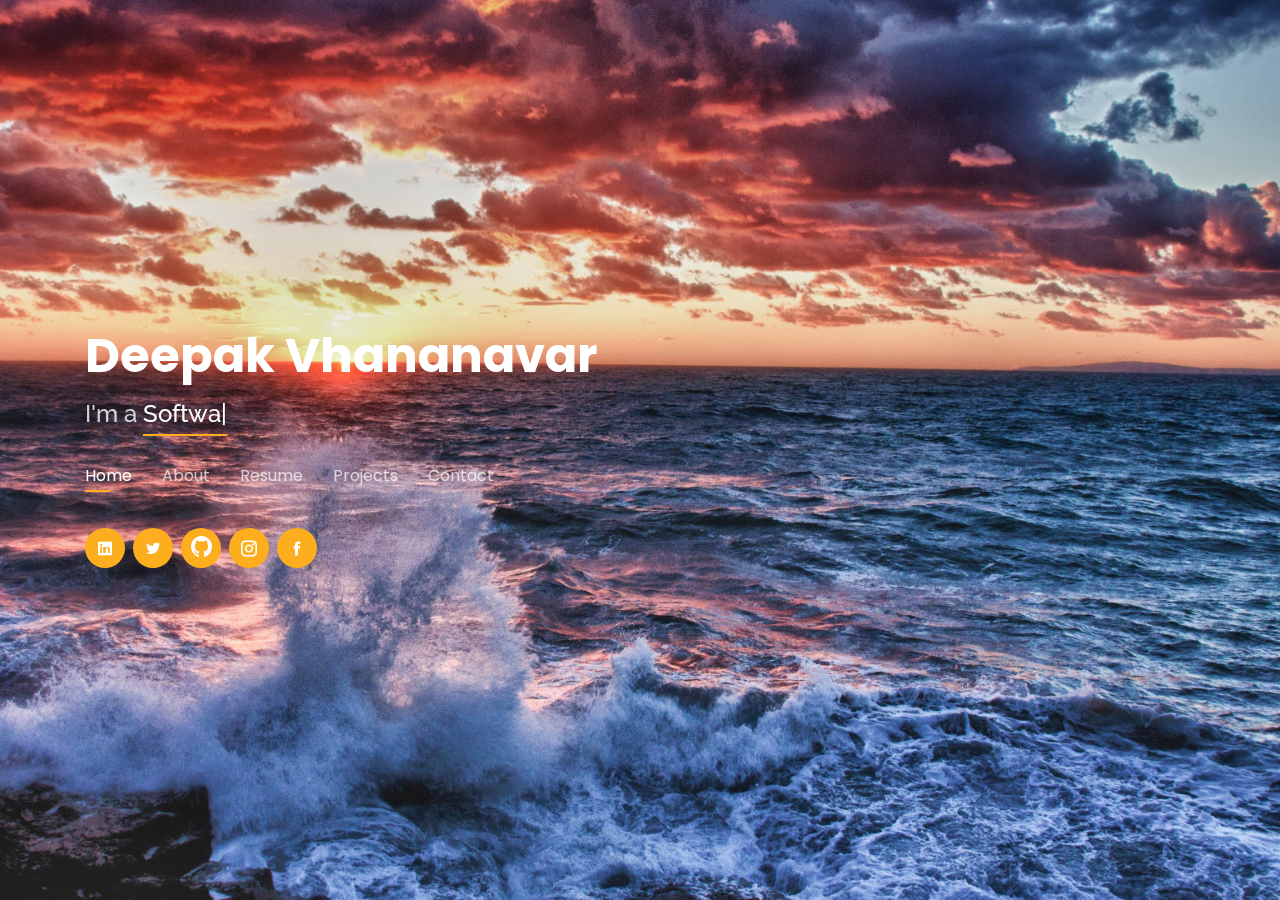
<file: index.html>
<!DOCTYPE html>
<html lang="en">

<head>
  <meta charset="utf-8">
  <meta content="width=device-width, initial-scale=1.0" name="viewport">

  <title>Deepak Vhananavar</title>
  <meta content="" name="description">
  <meta content="" name="keywords">

  <!-- Favicons -->
  <link href="assets/img/favicon.jpg" rel="icon">
  <link href="assets/img/apple-touch-icon.png" rel="apple-touch-icon">

  <!-- Google Fonts -->
  <link href="https://fonts.googleapis.com/css?family=Open+Sans:300,300i,400,400i,600,600i,700,700i|Raleway:300,300i,400,400i,500,500i,600,600i,700,700i|Poppins:300,300i,400,400i,500,500i,600,600i,700,700i" rel="stylesheet">

  <!-- Vendor CSS Files -->
  <link href="assets/vendor/bootstrap/css/bootstrap.min.css" rel="stylesheet">
  <link href="assets/vendor/icofont/icofont.min.css" rel="stylesheet">
  <link href="assets/vendor/remixicon/remixicon.css" rel="stylesheet">
  <link href="assets/vendor/owl.carousel/assets/owl.carousel.min.css" rel="stylesheet">
  <link href="assets/vendor/boxicons/css/boxicons.min.css" rel="stylesheet">
  <link href="assets/vendor/venobox/venobox.css" rel="stylesheet">
  <link rel="stylesheet" href="https://maxcdn.bootstrapcdn.com/font-awesome/4.4.0/css/font-awesome.min.css">
  <link rel="stylesheet" href="https://s.pageclip.co/v1/pageclip.css" media="screen">

  <!-- Template Main CSS File -->
  <link href="assets/css/style.css" rel="stylesheet">

</head>

<body>

  <!-- ======= Header ======= -->
  <header id="header" class="header-tops">
    <div class="container">
 
      <h1><a href="index.html">Deepak Vhananavar</a></h1>
      
      <h2>I'm a <span class="typed" data-typed-items="Software Developer., AI Enthusiast., Wanderlust."></span></h2>

      <nav class="nav-menu d-none d-lg-block">
        <ul>
          <li class="active"><a href="#header">Home</a></li> 
          <li><a href="#about">About</a></li>
          <li><a href="#resume">Resume</a></li>
          <li><a href="#portfolio">Projects</a></li>
          <li><a href="#contact">Contact</a></li>
        </ul>
      </nav>

      <div class="social-links">
        <a href="https://www.linkedin.com/in/deepak-vhananavar-8b9b6a146/" class="linkedin"><i class="icofont-linkedin"></i></a>
        <a href="https://twitter.com/Deepz_16" class="twitter"><i class="icofont-twitter"></i></a>
        <a href="https://github.com/DeepakVhananavar" class="google-plus"><i class="fa fa-github" style="font-size:25px"></i></a>
        <a href="https://www.instagram.com/d_e_e_p_u__16/" class="instagram"><i class="icofont-instagram"></i></a>
        <a href="https://www.facebook.com/deepak.vhananavar/" class="facebook"><i class="icofont-facebook"></i></a>
      </div>

    </div>
  </header><!-- End Header -->

  <!-- ======= About Section ======= -->
  <section id="about" class="about">

    <!-- ======= About Me ======= -->
    <div class="about-me container">

      <div class="section-title">
        <h2>About</h2>
        <p>Learn more about me</p>
      </div>

      <div class="row">
        <div class="col-lg-4" data-aos="fade-right">
          <img src="assets/img/De.jpg" class="img-fluid" alt="">
        </div>
        <div class="col-lg-8 pt-4 pt-lg-0 content" data-aos="fade-left">
          
          <h4>
            Helllooooo <span class="wave">👋</span> !
          </h4>
          <p>
            I am Deepak Vhananavar, a First  Year MCA  student, pursuing my masters from the Institue of Industrial and Computer Management and Research, Pune. 
          </p>
          <p>
            I was born at Bijapur,Karantaka and brought up in the beautiful town also known as Oxford of East i.e Pune. Since childhood my interest was only towards computers and the technology. I was very fascinated to know about the future of IT field and the upcoming technologies. The most thing into this that made me too exited and dedicated to be deep inside this is the AI(Artificial Intelligience). I was so curious to learn all this stuff and wanted to make this as my carrer or passion.
          </p>
          <p>
            To groom in all these,I had completed my Bachelor's of computer science. I started learning C/C++ and later on java programming language in my three year's degree and this has given me a chance to explore domains like AI/python, also have experience in HTML, CSS, javascript, PHP Programming languages. Currently, I’m learning Python, Devop's, Azure and I’m looking to make contributions in Open Source Projects.
          </p>
          <p>
            I aspire to dive deeper into the field of Developing and AI/ML and also grow my interest in the world of Entrepreneurship.
          </p>
        </div>
      </div>
    </div><!-- End About Me -->

    

    <!-- ======= Skills  ======= -->
    <div class="skills container">

      <div class="section-title">
        <h2>Skills</h2>
      </div>

      <div class="row skills-content">

        <div class="col-lg-6">

          <div class="progress">
            <span class="skill">Python <i class="val">30%</i></span>
            <div class="progress-bar-wrap">
              <div class="progress-bar" role="progressbar" aria-valuenow="30" aria-valuemin="0" aria-valuemax="100"></div>
            </div>
          </div>

          <div class="progress">
            <span class="skill">C++ <i class="val">70%</i></span>
            <div class="progress-bar-wrap">
              <div class="progress-bar" role="progressbar" aria-valuenow="70" aria-valuemin="0" aria-valuemax="100"></div>
            </div>
          </div>

          <div class="progress">
            <span class="skill">Java <i class="val">90%</i></span>
            <div class="progress-bar-wrap">
              <div class="progress-bar" role="progressbar" aria-valuenow="90" aria-valuemin="0" aria-valuemax="100"></div>
            </div>
          </div>

        </div>

        <div class="col-lg-6">

          <div class="progress">
            <span class="skill">PHP <i class="val">75%</i></span>
            <div class="progress-bar-wrap">
              <div class="progress-bar" role="progressbar" aria-valuenow="75" aria-valuemin="0" aria-valuemax="100"></div>
            </div>
          </div>

          <div class="progress">
            <span class="skill">HTML <i class="val">80%</i></span>
            <div class="progress-bar-wrap">
              <div class="progress-bar" role="progressbar" aria-valuenow="80" aria-valuemin="0" aria-valuemax="100"></div>
            </div>
          </div>

          <div class="progress">
            <span class="skill">CSS <i class="val">60%</i></span>
            <div class="progress-bar-wrap">
              <div class="progress-bar" role="progressbar" aria-valuenow="60" aria-valuemin="0" aria-valuemax="100"></div>
            </div>
          </div>

        </div>

      </div>

    </div><!-- End Skills -->

    <!-- ======= Interests ======= -->
    <div class="interests container">

      <div class="section-title">
        <h2>Interests</h2>
      </div>

      <div class="row">
        <div class="col-lg-3 col-md-4">
          <div class="icon-box">
            <i class="ri-smartphone-line" style="color: #ffbb2c;"></i>
            <h3>Latest Tech</h3>
          </div>
        </div>
        <div class="col-lg-3 col-md-4 mt-4 mt-md-0">
          <div class="icon-box">
            <i class="ri-camera-3-line" style="color: #5578ff;"></i>
            <h3>Traveller</h3>
          </div>
        </div>
        <div class="col-lg-3 col-md-4 mt-4 mt-md-0">
          <div class="icon-box">
            <i class="ri-slideshow-4-line" style="color: #e80368;"></i>
            <h3>Explorer</h3>
          </div>
        </div>
        <div class="col-lg-3 col-md-4 mt-4 mt-lg-0">
          <div class="icon-box">
            <i class="ri-game-line" style="color: #e361ff;"></i>
            <h3>Biker</h3>
          </div>
        </div>
        <div class="col-lg-3 col-md-4 mt-4">
          <div class="icon-box">
            <i class="ri-ping-pong-line" style="color: #47aeff;"></i>
            <h3>Badminton</h3>
          </div>
        </div>
        <div class="col-lg-3 col-md-4 mt-4">
          <div class="icon-box">
            <i class="ri-football-line" style="color: #ffa76e;"></i>
            <h3>Cricket</h3>
          </div>
        </div>
        <div class="col-lg-3 col-md-4 mt-4">
          <div class="icon-box">
            <i class="ri-code-box-line" style="color: #11dbcf;"></i>
            <h3>Coding</h3>
          </div>
        </div>
        <div class="col-lg-3 col-md-4 mt-4">
          <div class="icon-box">
            <i class="ri-spy-line" style="color: #b20969;"></i>
            <h3>Gadgets</h3>
          </div>
      </div>
      <!-- </div> -->
      

    </div><!-- End Interests -->

    

  </section><!-- End About Section -->

  <!-- ======= Resume Section ======= -->
  <section id="resume" class="resume">
    <div class="container">

      <div class="section-title">
        <h2>Resume</h2>
        <p>Check My Resume</p>
      </div>

      <div class="row">
        <div class="col-lg-6">
          <h3 class="resume-title">Summary</h3>
          <div class="resume-item">
            <h4>Personal Objective</h4>
            <p>I am a tech enthusiast and proficient in Java and C. The field of software development and AI have always grabbed my interest and have a desire to see the world through Computer Vision. In my free time, I try to explore this world on my Bike.</p>
            <p> </p>
          </div>
          <div class="resume-item pb-0">
            <h4>Carrer Objective</h4>
            <p>To work in an environment where I can constantly explore and discover the latest technologies and can challenge myself to grow and learn. To excel in the field of Technology. To fulfill my entrepreneurial dreams of building my own startup and establishing it into a successful mainstream business .</p>
          </div>

          <h3 class="resume-title">Education</h3>
          <div class="resume-item">
            <h4>Institute of Industrial and Computer Management and Research, Pune</h4>
            <h5>2020 - 2022</h5>
            <p><em>Master's of Computer Application</em></p>
          </div>
          <div class="resume-item">
            <h4>Indira College of Commerce and Science, Pune</h4>
            <h5>2017 - 2020</h5>
            <p><em>Bachelor's of Computer Science</em></p>
            
          </div>
          <div class="resume-item">
            <h4>Marathwada Mitra Mandal college,Pune</h4>
            <h5>2016 - 2017</h5>
            <p><em>Higher Secondary Education</em></p>
            
          </div>
          <div class="resume-item">
            <h4>The Good samaritan School,Pune</h4>
            <h5>2015</h5>
            <p><em>Secondary Education</em></p>
           
          </div>

         
          <h4 class="resume-title">Specialized Coursework</h4>
          <div class="resume-item">
            <h4>Courses</h4>
            <h5>2020 - Present</h5>
            
            <ul>
              <li>Logic Building- Marvellous Infosystems </li>
              <li>Basic  Python Developer - Technical Thappa(YouTube)</li>
            </ul>
            
          </div>
        </div>
      </div>

    </div>
  </section><!-- End Resume Section -->

  <!-- ======= Portfolio Section ======= -->
  <section id="portfolio" class="portfolio">
    <div class="container">

      <div class="section-title">
        <h2>Projects</h2>
        <p>My Works</p>
      </div>

      <div class="row">
        <div class="col-lg-12 d-flex justify-content-center">
          
        </div>
      </div>

      <div class="row portfolio-container">

        <div class="col-lg-4 col-md-6 portfolio-item filter-app">
          <div class="portfolio-wrap">
            <img src="assets/img/portfolio/dailycoding2.png" class="img-fluid" alt="">
            <div class="portfolio-info">
              <h4>Daily Coding</h4>
              <div class="portfolio-links">
                <a href="assets/img/portfolio/dailycoding2.png" data-gall="portfolioGallery" class="venobox" title="App 1"><i class="bx bx-plus"></i></a>
                <a href="project_dailycoding.html" data-gall="portfolioDetailsGallery" data-vbtype="iframe" class="venobox" title="Portfolio Details"><i class="bx bx-link"></i></a>
              </div>
            </div>
          </div>
        </div>

        <div class="col-lg-4 col-md-6 portfolio-item filter-app">
          <div class="portfolio-wrap">
            <img src="assets/img/portfolio/TicTacToe21.jpg" class="img-fluid" alt="">
            <div class="portfolio-info">
              <h4>AI Tic Tac Toe</h4>
              <div class="portfolio-links">
                <a href="assets/img/portfolio/TicTacToe1.jpg" data-gall="portfolioGallery" class="venobox" title="App 2"><i class="bx bx-plus"></i></a>
                <a href="project_tictactoe.html" data-gall="portfolioDetailsGallery" data-vbtype="iframe" class="venobox" title="Portfolio Details"><i class="bx bx-link"></i></a>
              </div>
            </div>
          </div>
        </div>

        <div class="col-lg-4 col-md-6 portfolio-item filter-web">
          <div class="portfolio-wrap">
            <img src="assets/img/portfolio/VFS.png" class="img-fluid" alt="">
            <div class="portfolio-info">
              <h4>Virtual File System(Java)</h4>
              <div class="portfolio-links">
                <a href="assets/img/portfolio/VFS.png" data-gall="portfolioGallery" class="venobox" title="Web 2"><i class="bx bx-plus"></i></a>
                <a href="project_VFS.html" data-gall="portfolioDetailsGallery" data-vbtype="iframe" class="venobox" title="Portfolio Details"><i class="bx bx-link"></i></a>
              </div>
            </div>
          </div>
        </div>

        <div class="col-lg-4 col-md-6 portfolio-item filter-card">
          <div class="portfolio-wrap">
            <img src="assets/img/portfolio/PUP.png" class="img-fluid" alt="">
            <div class="portfolio-info">
              <h4>Packers and Unpackers</h4>
              <div class="portfolio-links">
                <a href="assets/img/portfolio/PUP.png" data-gall="portfolioGallery" class="venobox" title="Card 1"><i class="bx bx-plus"></i></a>
                <a href="project_PUP.html" data-gall="portfolioDetailsGallery" data-vbtype="iframe" class="venobox" title="Portfolio Details"><i class="bx bx-link"></i></a>
              </div>
            </div>
          </div>
        </div>

        <div class="col-lg-4 col-md-6 portfolio-item filter-card">
          <div class="portfolio-wrap">
            <img src="assets/img/portfolio/DFR.jpg" class="img-fluid" alt="">
            <div class="portfolio-info">
              <h4>Duplicate/Empty File Remover</h4>
              <div class="portfolio-links">
                <a href="assets/img/portfolio/DFR.jpg" data-gall="portfolioGallery" class="venobox" title="Card 3"><i class="bx bx-plus"></i></a>
                <a href="project_DFR.html" data-gall="portfolioDetailsGallery" data-vbtype="iframe" class="venobox" title="Portfolio Details"><i class="bx bx-link"></i></a>
              </div>
            </div>
          </div>
        </div>

        <div class="col-lg-4 col-md-6 portfolio-item filter-card">
          <div class="portfolio-wrap">
            <img src="assets/img/portfolio/HSMS.jpeg" class="img-fluid" alt="">
            <div class="portfolio-info">
              <h4>Housing Society Management system</h4>
              <div class="portfolio-links">
                <a href="assets/img/portfolio/HSMS.jpeg" data-gall="portfolioGallery" class="venobox" title="Card 2"><i class="bx bx-plus"></i></a>
                <a href="project_HSMS.html" data-gall="portfolioDetailsGallery" data-vbtype="iframe" class="venobox" title="Portfolio Details"><i class="bx bx-link"></i></a>
              </div>
            </div>
          </div>
        </div>


      </div>

    </div>
  </section><!-- End Portfolio Section -->

  <!-- ======= Contact Section ======= -->
  <section id="contact" class="contact">
    <div class="container">

      <div class="section-title">
        <h2>Contact</h2>
        <p>Contact Me</p>
      </div>

      <div class="row mt-2">

        

        <div class="col-md-6 mt-4 mt-md-0 d-flex align-items-stretch">
          <div class="info-box">
            <i class="bx bx-share-alt"></i>
            <h3>Social Profiles</h3>
            <div class="social-links">
              <a href="https://www.linkedin.com/in/deepak-vhananavar-8b9b6a146/" class="linkedin"><i class="icofont-linkedin"></i></a>
              <a href="https://twitter.com/Deepz_16/" class="twitter"><i class="icofont-twitter"></i></a>
              <a href="https://github.com/DeepakVhananavar/" class="google-plus"><i class="fa fa-github" style="font-size:20px"></i></a>
              <a href="https://www.instagram.com/d_e_e_p_u__16/" class="instagram"><i class="icofont-instagram"></i></a>
              <a href="https://www.facebook.com/deepak.vhananavar/" class="facebook"><i class="icofont-facebook"></i></a>
            </div>
          </div>
        </div>

        <div class="col-md-6 d-flex align-items-stretch">
          <div class="info-box">
            <i class="bx bx-envelope"></i>
            <h3>Email Me</h3>
            <p>deepakvhananavar001@gmail.com</p>
          </div>
        </div>
        
      </div>

      <form action="https://send.pageclip.co/gxeFzl9TLRDt149vNOYXOvTDGjUvtHX1/contact-form" method="post" role="form" class="pageclip-form">
        <div class="php-email-form mt-4">
        <div class="form-row">
          <div class="col-md-6 form-group">
            <input type="text" name="name" class="form-control" id="name" placeholder="Your Name" data-rule="minlen:4" data-msg="Please enter at least 4 chars" />
            <div class="validate"></div>
          </div>
          <div class="col-md-6 form-group">
            <input type="email" class="form-control" name="email" id="email" placeholder="Your Email" data-rule="email" data-msg="Please enter a valid email" />
            <div class="validate"></div>
          </div>
        </div>
        <div class="form-group">
          <input type="text" class="form-control" name="subject" id="subject" placeholder="Subject" data-rule="minlen:4" data-msg="Please enter at least 8 chars of subject" />
          <div class="validate"></div>
        </div>
        <div class="form-group">
          <textarea class="form-control" name="message" rows="5" data-rule="required" data-msg="Please write something for us" placeholder="Message"></textarea>
          <div class="validate"></div>
        </div>
        <div class="mb-3">
          <div class="loading">Loading</div>
          <div class="error-message"></div>
          <div class="sent-message">Your message has been sent. Thank you!</div>
        </div>
        <div class="text-center"><button type="submit" class="pageclip-form__submit">Send Message</button></div>
        </div>
      </form>


    </div>
  </section><!-- End Contact Section -->

  <!-- Vendor JS Files -->
  <script src="assets/vendor/jquery/jquery.min.js"></script>
  <script src="assets/vendor/bootstrap/js/bootstrap.bundle.min.js"></script>
  <script src="assets/vendor/jquery.easing/jquery.easing.min.js"></script>
  <script src="assets/vendor/php-email-form/validate.js"></script>
  <script src="assets/vendor/waypoints/jquery.waypoints.min.js"></script>
  <script src="assets/vendor/counterup/counterup.min.js"></script>
  <script src="assets/vendor/owl.carousel/owl.carousel.min.js"></script>
  <script src="assets/vendor/isotope-layout/isotope.pkgd.min.js"></script>
  <script src="assets/vendor/venobox/venobox.min.js"></script>
  <script src="assets/vendor/typed.js/typed.min.js"></script>

  <!-- Template Main JS File -->
  <script src="assets/js/main.js"></script>

</body>
<script src="https://s.pageclip.co/v1/pageclip.js" charset="utf-8"></script>

</html>
</file>
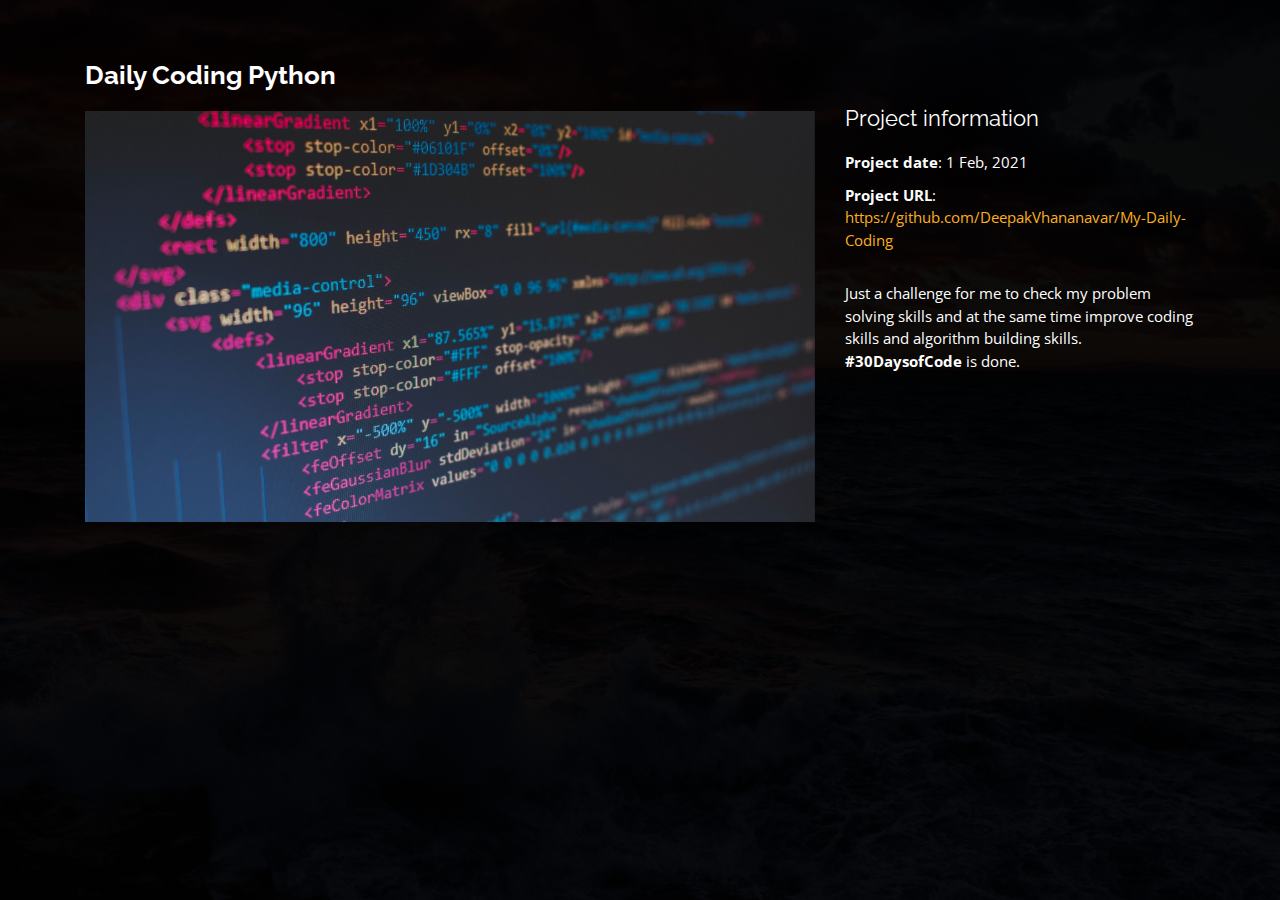
<file: project_dailycoding.html>
<!DOCTYPE html>
<html lang="en">

<head>
  <meta charset="utf-8">
  <meta content="width=device-width, initial-scale=1.0" name="viewport">

  <title>Portfolio Details - Personal Bootstrap Template</title>
  <meta content="" name="description">
  <meta content="" name="keywords">

  <!-- Favicons -->
  <link href="assets/img/favicon.png" rel="icon">
  <link href="assets/img/apple-touch-icon.png" rel="apple-touch-icon">

  <!-- Google Fonts -->
  <link href="https://fonts.googleapis.com/css?family=Open+Sans:300,300i,400,400i,600,600i,700,700i|Raleway:300,300i,400,400i,500,500i,600,600i,700,700i|Poppins:300,300i,400,400i,500,500i,600,600i,700,700i" rel="stylesheet">

  <!-- Vendor CSS Files -->
  <link href="assets/vendor/bootstrap/css/bootstrap.min.css" rel="stylesheet">
  <link href="assets/vendor/icofont/icofont.min.css" rel="stylesheet">
  <link href="assets/vendor/remixicon/remixicon.css" rel="stylesheet">
  <link href="assets/vendor/owl.carousel/assets/owl.carousel.min.css" rel="stylesheet">
  <link href="assets/vendor/boxicons/css/boxicons.min.css" rel="stylesheet">
  <link href="assets/vendor/venobox/venobox.css" rel="stylesheet">

  <!-- Template Main CSS File -->
  <link href="assets/css/style.css" rel="stylesheet">

</head>

<body>

  <main id="main">

    <!-- ======= Portfolio Details ======= -->
    <div id="portfolio-details" class="portfolio-details">
      <div class="container">

        <div class="row">

          <div class="col-lg-8">
            <h2 class="portfolio-title">Daily Coding Python</h2>
            <div class="owl-carousel portfolio-details-carousel">
              <img src="assets/img/portfolio/dailycoding3.jpg" class="img-fluid" alt="">
              <!-- <img src="assets/img/portfolio/dailycoding.jpg" class="img-fluid" alt=""> -->
              <!-- <img src="assets/img/portfolio/portfolio-details-3.jpg" class="img-fluid" alt=""> -->
            </div>
          </div>

          <div class="col-lg-4 portfolio-info">
            <h3>Project information</h3>
            <ul>
              <!-- <li><strong>Category</strong>: Web design</li>
              <li><strong>Client</strong>: ASU Company</li> -->
              <li><strong>Project date</strong>: 1 Feb, 2021</li>
              <li><strong>Project URL</strong>: <a target="_blank" href="https://github.com/DeepakVhananavar/My-Daily-Coding">https://github.com/DeepakVhananavar/My-Daily-Coding</a></li>
            </ul>

            <p>
              Just a challenge for me to check my problem solving skills and at the same time improve coding skills and algorithm building skills. 
              <b>#30DaysofCode</b> is done.
            </p>
          </div>

        </div>

      </div>
    </div><!-- End Portfolio Details -->

  </main><!-- End #main -->

  <!-- Vendor JS Files -->
  <script src="assets/vendor/jquery/jquery.min.js"></script>
  <script src="assets/vendor/bootstrap/js/bootstrap.bundle.min.js"></script>
  <script src="assets/vendor/jquery.easing/jquery.easing.min.js"></script>
  <script src="assets/vendor/php-email-form/validate.js"></script>
  <script src="assets/vendor/waypoints/jquery.waypoints.min.js"></script>
  <script src="assets/vendor/counterup/counterup.min.js"></script>
  <script src="assets/vendor/owl.carousel/owl.carousel.min.js"></script>
  <script src="assets/vendor/isotope-layout/isotope.pkgd.min.js"></script>
  <script src="assets/vendor/venobox/venobox.min.js"></script>

  <!-- Template Main JS File -->
  <script src="assets/js/main.js"></script>

</body>

</html>
</file>
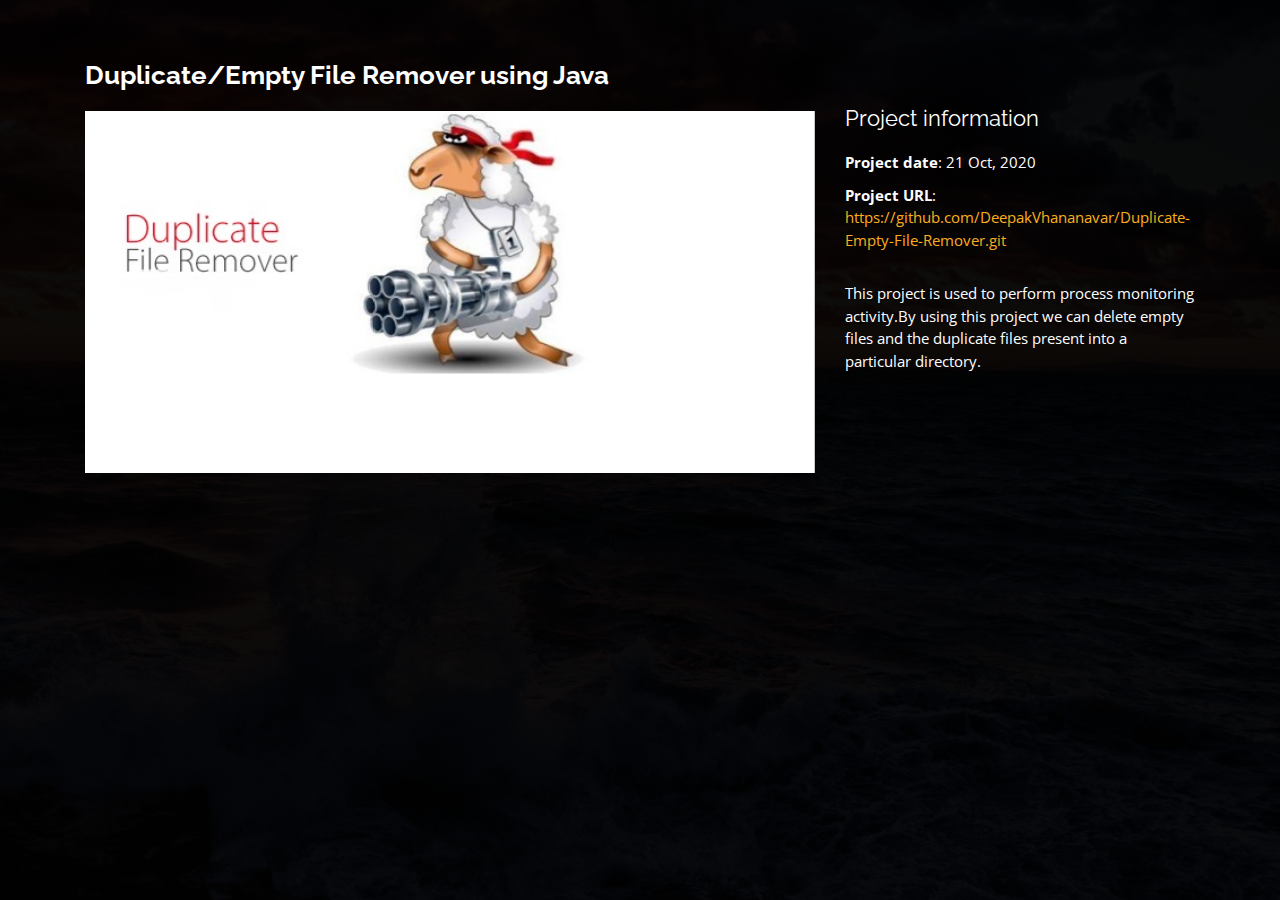
<file: project_DFR.html>
<!DOCTYPE html>
<html lang="en">

<head>
  <meta charset="utf-8">
  <meta content="width=device-width, initial-scale=1.0" name="viewport">

  <title>Portfolio Details - Personal Bootstrap Template</title>
  <meta content="" name="description">
  <meta content="" name="keywords">

  <!-- Favicons -->
  <link href="assets/img/favicon.png" rel="icon">
  <link href="assets/img/apple-touch-icon.png" rel="apple-touch-icon">

  <!-- Google Fonts -->
  <link href="https://fonts.googleapis.com/css?family=Open+Sans:300,300i,400,400i,600,600i,700,700i|Raleway:300,300i,400,400i,500,500i,600,600i,700,700i|Poppins:300,300i,400,400i,500,500i,600,600i,700,700i" rel="stylesheet">

  <!-- Vendor CSS Files -->
  <link href="assets/vendor/bootstrap/css/bootstrap.min.css" rel="stylesheet">
  <link href="assets/vendor/icofont/icofont.min.css" rel="stylesheet">
  <link href="assets/vendor/remixicon/remixicon.css" rel="stylesheet">
  <link href="assets/vendor/owl.carousel/assets/owl.carousel.min.css" rel="stylesheet">
  <link href="assets/vendor/boxicons/css/boxicons.min.css" rel="stylesheet">
  <link href="assets/vendor/venobox/venobox.css" rel="stylesheet">

  <!-- Template Main CSS File -->
  <link href="assets/css/style.css" rel="stylesheet">

</head>

<body>

  <main id="main">

    <!-- ======= Portfolio Details ======= -->
    <div id="portfolio-details" class="portfolio-details">
      <div class="container">

        <div class="row">

          <div class="col-lg-8">
            <h2 class="portfolio-title">Duplicate/Empty File Remover using Java</h2>
            <div class="owl-carousel portfolio-details-carousel">
              <img src="assets/img/portfolio/DFR.jpg" class="img-fluid" alt="">
              <!-- <img src="assets/img/portfolio/portfolio-details-2.jpg" class="img-fluid" alt="">
              <img src="assets/img/portfolio/portfolio-details-3.jpg" class="img-fluid" alt=""> -->
            </div>
          </div>

          <div class="col-lg-4 portfolio-info">
            <h3>Project information</h3>
            <ul>
              <!-- <li><strong>Category</strong>: Web design</li>
              <li><strong>Client</strong>: ASU Company</li> -->
              <li><strong>Project date</strong>: 21 Oct, 2020</li>
              <li><strong>Project URL</strong>: <a target="_blank" href="https://github.com/DeepakVhananavar/Duplicate-Empty-File-Remover.git">https://github.com/DeepakVhananavar/Duplicate-Empty-File-Remover.git</a></li>
            </ul>

            <p>
              This project is used to perform process monitoring activity.By using this project we can delete empty files and the duplicate files present into a particular directory.
            </p>
          </div>

        </div>

      </div>
    </div><!-- End Portfolio Details -->

  </main><!-- End #main -->

  <!-- Vendor JS Files -->
  <script src="assets/vendor/jquery/jquery.min.js"></script>
  <script src="assets/vendor/bootstrap/js/bootstrap.bundle.min.js"></script>
  <script src="assets/vendor/jquery.easing/jquery.easing.min.js"></script>
  <script src="assets/vendor/php-email-form/validate.js"></script>
  <script src="assets/vendor/waypoints/jquery.waypoints.min.js"></script>
  <script src="assets/vendor/counterup/counterup.min.js"></script>
  <script src="assets/vendor/owl.carousel/owl.carousel.min.js"></script>
  <script src="assets/vendor/isotope-layout/isotope.pkgd.min.js"></script>
  <script src="assets/vendor/venobox/venobox.min.js"></script>

  <!-- Template Main JS File -->
  <script src="assets/js/main.js"></script>

</body>

</html>
</file>
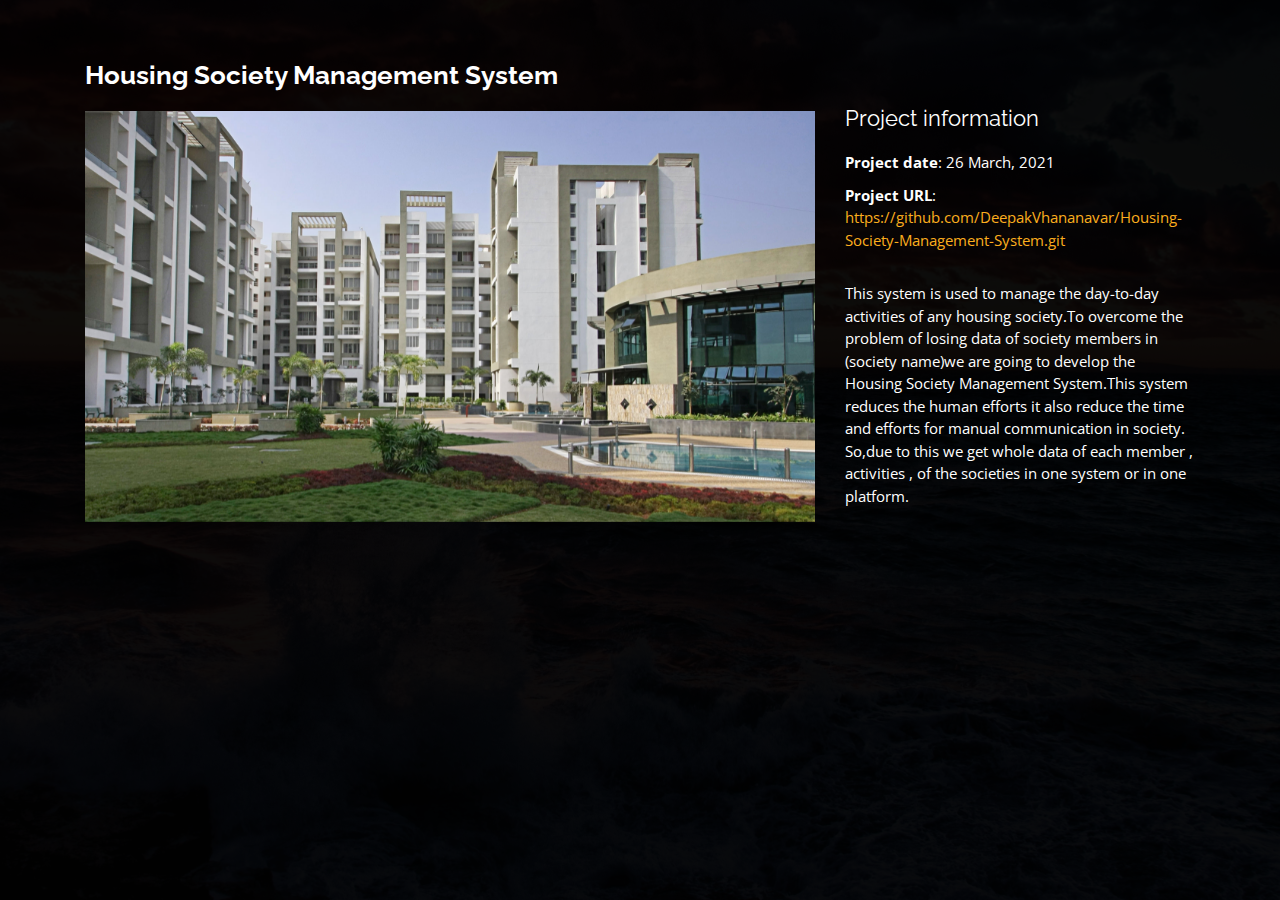
<file: project_HSMS.html>
<!DOCTYPE html>
<html lang="en">

<head>
  <meta charset="utf-8">
  <meta content="width=device-width, initial-scale=1.0" name="viewport">

  <title>Portfolio Details - Personal Bootstrap Template</title>
  <meta content="" name="description">
  <meta content="" name="keywords">

  <!-- Favicons -->
  <link href="assets/img/favicon.png" rel="icon">
  <link href="assets/img/apple-touch-icon.png" rel="apple-touch-icon">

  <!-- Google Fonts -->
  <link href="https://fonts.googleapis.com/css?family=Open+Sans:300,300i,400,400i,600,600i,700,700i|Raleway:300,300i,400,400i,500,500i,600,600i,700,700i|Poppins:300,300i,400,400i,500,500i,600,600i,700,700i" rel="stylesheet">

  <!-- Vendor CSS Files -->
  <link href="assets/vendor/bootstrap/css/bootstrap.min.css" rel="stylesheet">
  <link href="assets/vendor/icofont/icofont.min.css" rel="stylesheet">
  <link href="assets/vendor/remixicon/remixicon.css" rel="stylesheet">
  <link href="assets/vendor/owl.carousel/assets/owl.carousel.min.css" rel="stylesheet">
  <link href="assets/vendor/boxicons/css/boxicons.min.css" rel="stylesheet">
  <link href="assets/vendor/venobox/venobox.css" rel="stylesheet">

  <!-- Template Main CSS File -->
  <link href="assets/css/style.css" rel="stylesheet">

</head>

<body>

  <main id="main">

    <!-- ======= Portfolio Details ======= -->
    <div id="portfolio-details" class="portfolio-details">
      <div class="container">

        <div class="row">

          <div class="col-lg-8">
            <h2 class="portfolio-title">Housing Society Management System</h2>
            <div class="owl-carousel portfolio-details-carousel">
              <img src="assets/img/portfolio/HSMS.jpeg" class="img-fluid" alt="">
              <!-- <img src="assets/img/portfolio/portfolio-details-2.jpg" class="img-fluid" alt="">
              <img src="assets/img/portfolio/portfolio-details-3.jpg" class="img-fluid" alt=""> -->
            </div>
          </div>

          <div class="col-lg-4 portfolio-info">
            <h3>Project information</h3>
            <ul>
              <!-- <li><strong>Category</strong>: Web design</li>
              <li><strong>Client</strong>: ASU Company</li> -->
              <li><strong>Project date</strong>: 26 March, 2021</li>
              <li><strong>Project URL</strong>: <a target="_blank" href="https://github.com/DeepakVhananavar/Housing-Society-Management-System.git">https://github.com/DeepakVhananavar/Housing-Society-Management-System.git</a></li>
            </ul>

            <p>
             This system is used to manage the day-to-day activities of any housing society.To overcome the problem of losing data of society members in (society name)we are going to develop the Housing Society Management System.This system reduces the human efforts it also reduce the time and efforts for manual communication in society. So,due to this we get whole data of each member , activities , of the societies in one system or in one platform. 
            </p>
          </div>

        </div>

      </div>
    </div><!-- End Portfolio Details -->

  </main><!-- End #main -->

  <!-- Vendor JS Files -->
  <script src="assets/vendor/jquery/jquery.min.js"></script>
  <script src="assets/vendor/bootstrap/js/bootstrap.bundle.min.js"></script>
  <script src="assets/vendor/jquery.easing/jquery.easing.min.js"></script>
  <script src="assets/vendor/php-email-form/validate.js"></script>
  <script src="assets/vendor/waypoints/jquery.waypoints.min.js"></script>
  <script src="assets/vendor/counterup/counterup.min.js"></script>
  <script src="assets/vendor/owl.carousel/owl.carousel.min.js"></script>
  <script src="assets/vendor/isotope-layout/isotope.pkgd.min.js"></script>
  <script src="assets/vendor/venobox/venobox.min.js"></script>

  <!-- Template Main JS File -->
  <script src="assets/js/main.js"></script>

</body>

</html>
</file>
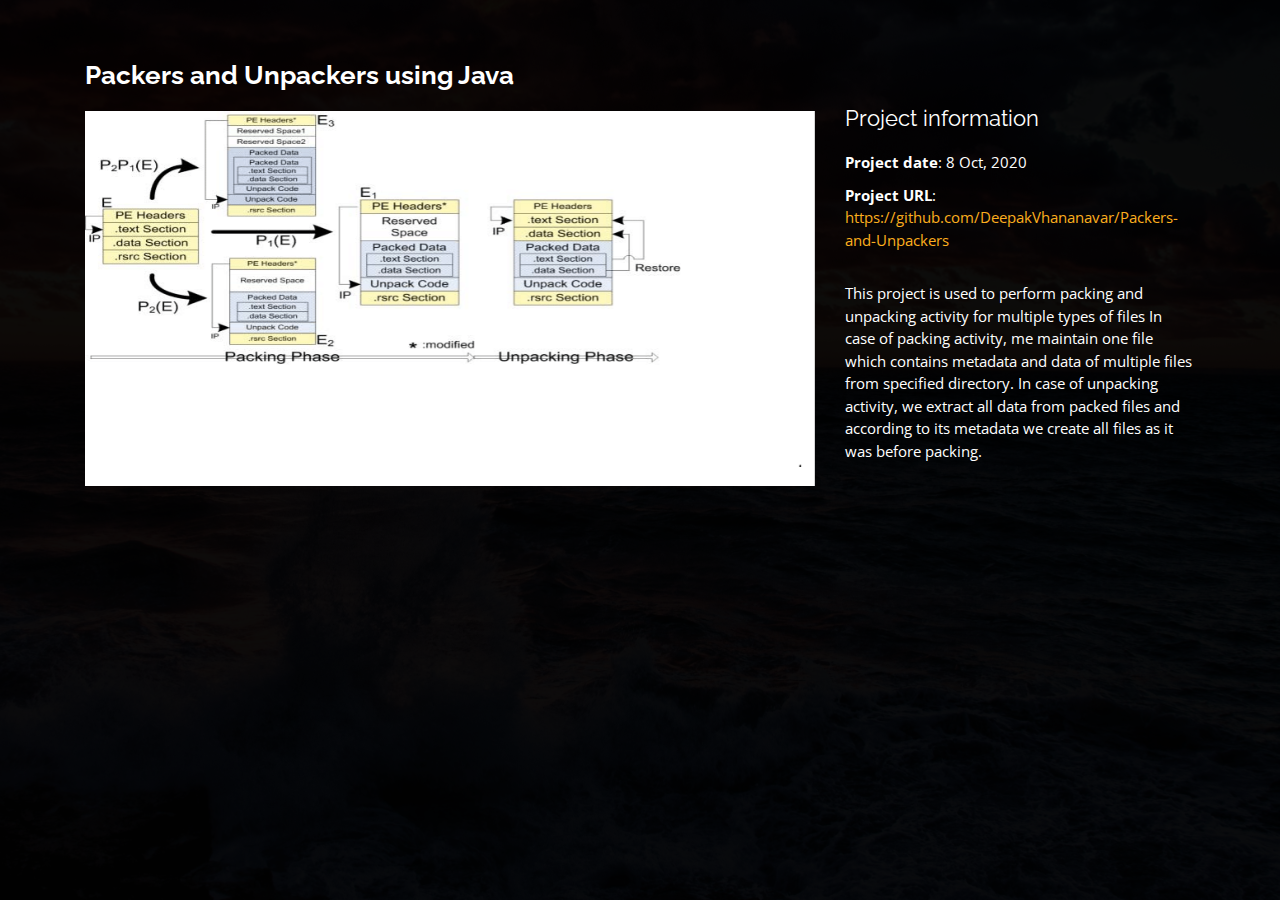
<file: project_PUP.html>
<!DOCTYPE html>
<html lang="en">

<head>
  <meta charset="utf-8">
  <meta content="width=device-width, initial-scale=1.0" name="viewport">

  <title>Portfolio Details - Personal Bootstrap Template</title>
  <meta content="" name="description">
  <meta content="" name="keywords">

  <!-- Favicons -->
  <link href="assets/img/favicon.png" rel="icon">
  <link href="assets/img/apple-touch-icon.png" rel="apple-touch-icon">

  <!-- Google Fonts -->
  <link href="https://fonts.googleapis.com/css?family=Open+Sans:300,300i,400,400i,600,600i,700,700i|Raleway:300,300i,400,400i,500,500i,600,600i,700,700i|Poppins:300,300i,400,400i,500,500i,600,600i,700,700i" rel="stylesheet">

  <!-- Vendor CSS Files -->
  <link href="assets/vendor/bootstrap/css/bootstrap.min.css" rel="stylesheet">
  <link href="assets/vendor/icofont/icofont.min.css" rel="stylesheet">
  <link href="assets/vendor/remixicon/remixicon.css" rel="stylesheet">
  <link href="assets/vendor/owl.carousel/assets/owl.carousel.min.css" rel="stylesheet">
  <link href="assets/vendor/boxicons/css/boxicons.min.css" rel="stylesheet">
  <link href="assets/vendor/venobox/venobox.css" rel="stylesheet">

  <!-- Template Main CSS File -->
  <link href="assets/css/style.css" rel="stylesheet">

</head>

<body>

  <main id="main">

    <!-- ======= Portfolio Details ======= -->
    <div id="portfolio-details" class="portfolio-details">
      <div class="container">

        <div class="row">

          <div class="col-lg-8">
            <h2 class="portfolio-title">Packers and Unpackers using Java</h2>
            <div class="owl-carousel portfolio-details-carousel">
              <img src="assets/img/portfolio/PUP.png" class="img-fluid" alt="">
            </div>
          </div>

          <div class="col-lg-4 portfolio-info">
            <h3>Project information</h3>
            <ul>
              <li><strong>Project date</strong>: 8 Oct, 2020</li>
              <li><strong>Project URL</strong>: <a target="_blank" href="https://github.com/DeepakVhananavar/Packers-and-Unpackers">https://github.com/DeepakVhananavar/Packers-and-Unpackers</a></li>
            </ul>

            <p>
            This project is used to perform packing and unpacking activity for multiple types of files
            In case of packing activity, me maintain one file which contains metadata and data of multiple files
            from specified directory. In case of unpacking activity, we extract all data from packed files and according to its metadata we create all files as it was before packing. 
            </p>
          </div>

        </div>

      </div>
    </div><!-- End Portfolio Details -->

  </main><!-- End #main -->

  <!-- Vendor JS Files -->
  <script src="assets/vendor/jquery/jquery.min.js"></script>
  <script src="assets/vendor/bootstrap/js/bootstrap.bundle.min.js"></script>
  <script src="assets/vendor/jquery.easing/jquery.easing.min.js"></script>
  <script src="assets/vendor/php-email-form/validate.js"></script>
  <script src="assets/vendor/waypoints/jquery.waypoints.min.js"></script>
  <script src="assets/vendor/counterup/counterup.min.js"></script>
  <script src="assets/vendor/owl.carousel/owl.carousel.min.js"></script>
  <script src="assets/vendor/isotope-layout/isotope.pkgd.min.js"></script>
  <script src="assets/vendor/venobox/venobox.min.js"></script>

  <!-- Template Main JS File -->
  <script src="assets/js/main.js"></script>

</body>

</html>
</file>
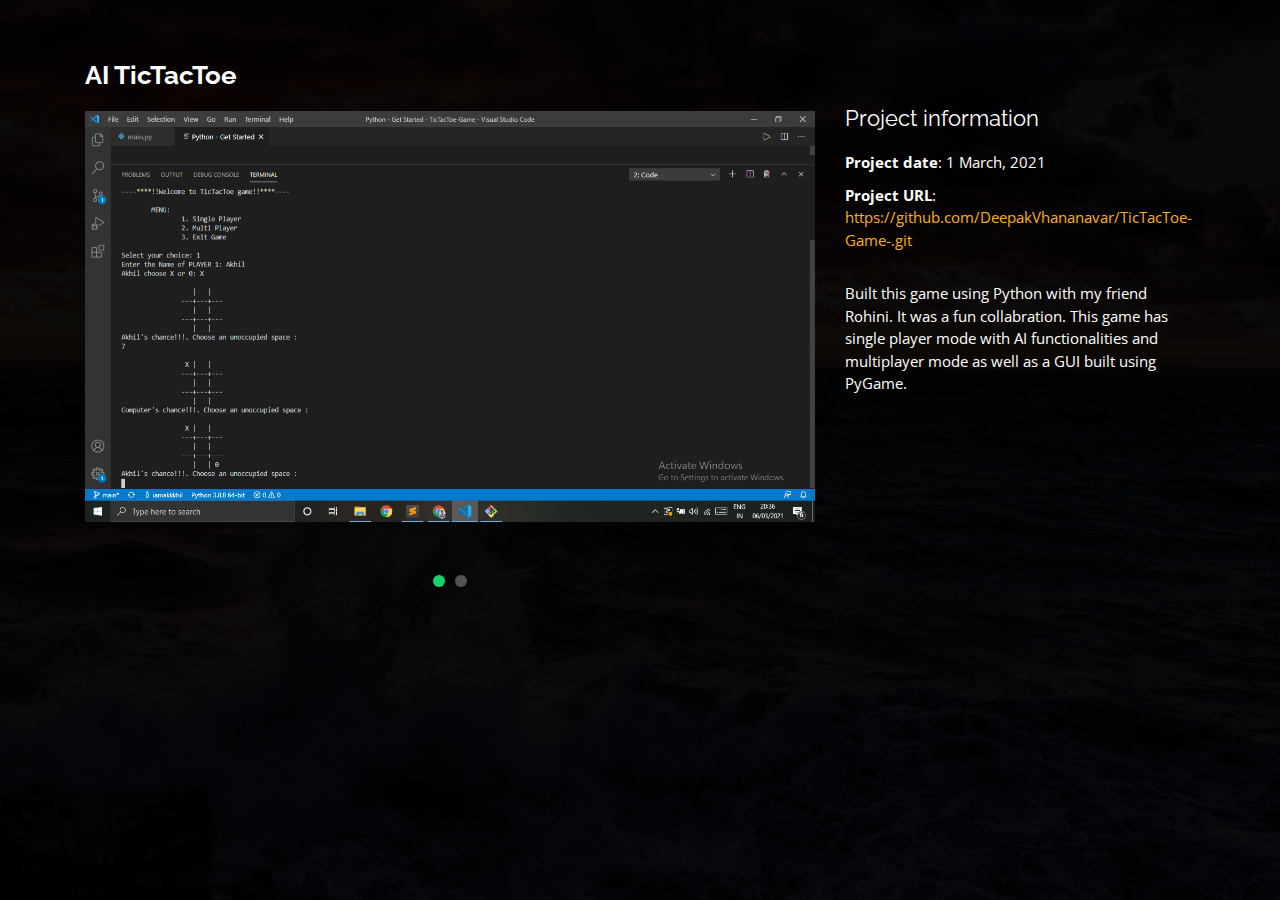
<file: project_tictactoe.html>
<!DOCTYPE html>
<html lang="en">

<head>
  <meta charset="utf-8">
  <meta content="width=device-width, initial-scale=1.0" name="viewport">

  <title>Portfolio Details - Personal Bootstrap Template</title>
  <meta content="" name="description">
  <meta content="" name="keywords">

  <!-- Favicons -->
  <link href="assets/img/favicon.png" rel="icon">
  <link href="assets/img/apple-touch-icon.png" rel="apple-touch-icon">

  <!-- Google Fonts -->
  <link href="https://fonts.googleapis.com/css?family=Open+Sans:300,300i,400,400i,600,600i,700,700i|Raleway:300,300i,400,400i,500,500i,600,600i,700,700i|Poppins:300,300i,400,400i,500,500i,600,600i,700,700i" rel="stylesheet">

  <!-- Vendor CSS Files -->
  <link href="assets/vendor/bootstrap/css/bootstrap.min.css" rel="stylesheet">
  <link href="assets/vendor/icofont/icofont.min.css" rel="stylesheet">
  <link href="assets/vendor/remixicon/remixicon.css" rel="stylesheet">
  <link href="assets/vendor/owl.carousel/assets/owl.carousel.min.css" rel="stylesheet">
  <link href="assets/vendor/boxicons/css/boxicons.min.css" rel="stylesheet">
  <link href="assets/vendor/venobox/venobox.css" rel="stylesheet">

  <!-- Template Main CSS File -->
  <link href="assets/css/style.css" rel="stylesheet">

</head>

<body>

  <main id="main">

    <!-- ======= Portfolio Details ======= -->
    <div id="portfolio-details" class="portfolio-details">
      <div class="container">

        <div class="row">

          <div class="col-lg-8">
            <h2 class="portfolio-title">AI TicTacToe</h2>
            <div class="owl-carousel portfolio-details-carousel">
              <img src="assets/img/portfolio/TicTacToe3.png" class="img-fluid" alt="">
              <img src="assets/img/portfolio/TicTacToe1.jpg" class="img-fluid" alt="">
              <!-- <img src="assets/img/portfolio/portfolio-details-3.jpg" class="img-fluid" alt=""> -->
            </div>
          </div>

          <div class="col-lg-4 portfolio-info">
            <h3>Project information</h3>
            <ul>
              <!-- <li><strong>Category</strong>: Web design</li>
              <li><strong>Client</strong>: ASU Company</li> -->
              <li><strong>Project date</strong>: 1 March, 2021</li>
              <li><strong>Project URL</strong>: <a target="_blank" href="https://github.com/DeepakVhananavar/TicTacToe-Game-.git">https://github.com/DeepakVhananavar/TicTacToe-Game-.git</a></li>
            </ul>

            <p>
              Built this game using Python with my friend Rohini. It was a fun collabration. 
              This game has single player mode with AI functionalities and multiplayer mode as well as a GUI built using PyGame.
            </p>
          </div>

        </div>

      </div>
    </div><!-- End Portfolio Details -->

  </main><!-- End #main -->

  <!-- Vendor JS Files -->
  <script src="assets/vendor/jquery/jquery.min.js"></script>
  <script src="assets/vendor/bootstrap/js/bootstrap.bundle.min.js"></script>
  <script src="assets/vendor/jquery.easing/jquery.easing.min.js"></script>
  <script src="assets/vendor/php-email-form/validate.js"></script>
  <script src="assets/vendor/waypoints/jquery.waypoints.min.js"></script>
  <script src="assets/vendor/counterup/counterup.min.js"></script>
  <script src="assets/vendor/owl.carousel/owl.carousel.min.js"></script>
  <script src="assets/vendor/isotope-layout/isotope.pkgd.min.js"></script>
  <script src="assets/vendor/venobox/venobox.min.js"></script>

  <!-- Template Main JS File -->
  <script src="assets/js/main.js"></script>

</body>

</html>
</file>
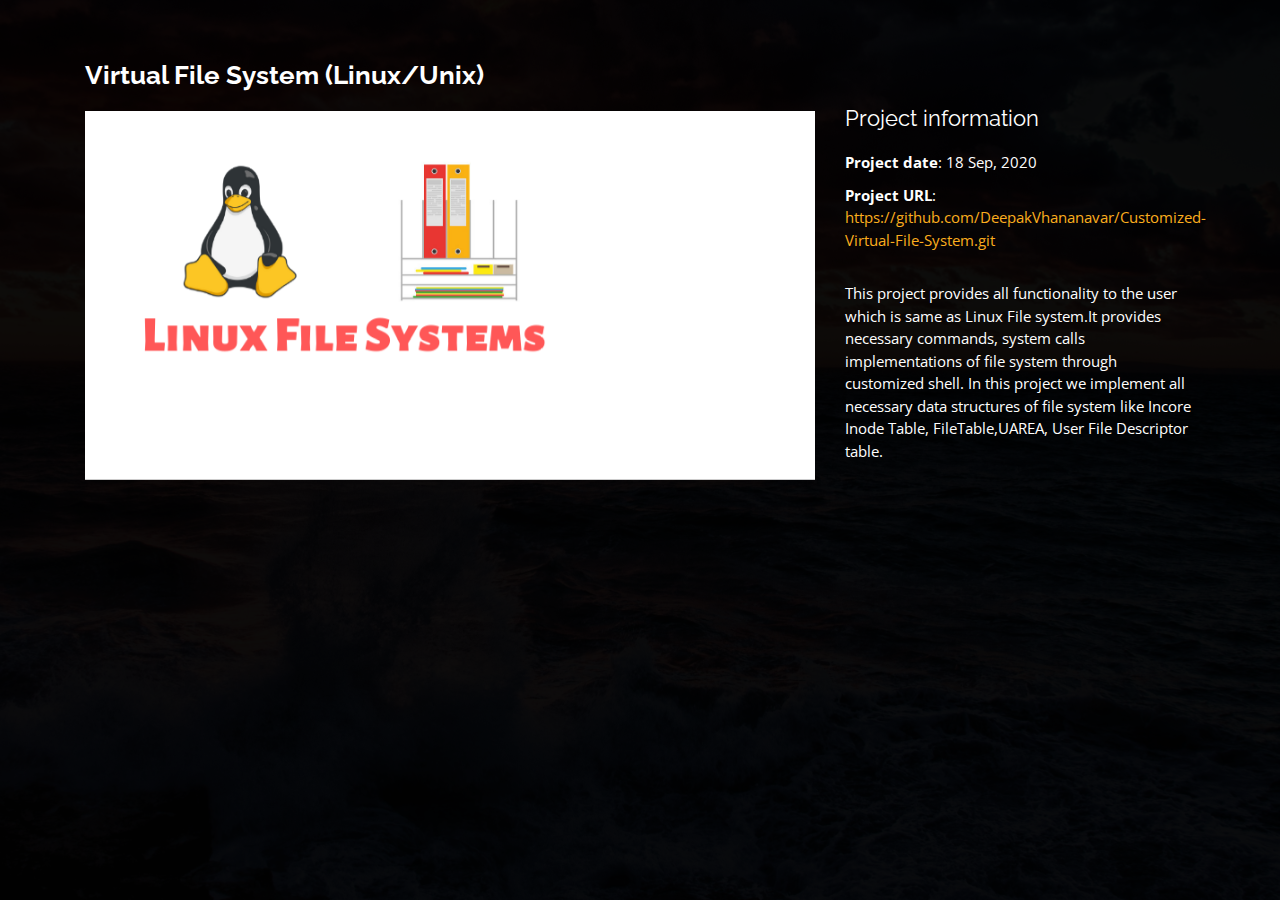
<file: project_VFS.html>
<!DOCTYPE html>
<html lang="en">

<head>
  <meta charset="utf-8">
  <meta content="width=device-width, initial-scale=1.0" name="viewport">

  <title>Portfolio Details - Personal Bootstrap Template</title>
  <meta content="" name="description">
  <meta content="" name="keywords">

  <!-- Favicons -->
  <link href="assets/img/favicon.png" rel="icon">
  <link href="assets/img/apple-touch-icon.png" rel="apple-touch-icon">

  <!-- Google Fonts -->
  <link href="https://fonts.googleapis.com/css?family=Open+Sans:300,300i,400,400i,600,600i,700,700i|Raleway:300,300i,400,400i,500,500i,600,600i,700,700i|Poppins:300,300i,400,400i,500,500i,600,600i,700,700i" rel="stylesheet">

  <!-- Vendor CSS Files -->
  <link href="assets/vendor/bootstrap/css/bootstrap.min.css" rel="stylesheet">
  <link href="assets/vendor/icofont/icofont.min.css" rel="stylesheet">
  <link href="assets/vendor/remixicon/remixicon.css" rel="stylesheet">
  <link href="assets/vendor/owl.carousel/assets/owl.carousel.min.css" rel="stylesheet">
  <link href="assets/vendor/boxicons/css/boxicons.min.css" rel="stylesheet">
  <link href="assets/vendor/venobox/venobox.css" rel="stylesheet">

  <!-- Template Main CSS File -->
  <link href="assets/css/style.css" rel="stylesheet">

</head>

<body>

  <main id="main">

    <!-- ======= Portfolio Details ======= -->
    <div id="portfolio-details" class="portfolio-details">
      <div class="container">

        <div class="row">

          <div class="col-lg-8">
            <h2 class="portfolio-title">Virtual File System (Linux/Unix)</h2>
            <div class="owl-carousel portfolio-details-carousel">
              <img src="assets/img/portfolio/VFS.png" class="img-fluid" alt="">
              <!-- <img src="assets/img/portfolio/portfolio-details-2.jpg" class="img-fluid" alt="">
              <img src="assets/img/portfolio/portfolio-details-3.jpg" class="img-fluid" alt=""> -->
            </div>
          </div>

          <div class="col-lg-4 portfolio-info">
            <h3>Project information</h3>
            <ul>
              <!-- <li><strong>Category</strong>: Web design</li>
              <li><strong>Client</strong>: ASU Company</li> -->
              <li><strong>Project date</strong>: 18 Sep, 2020</li>
              <li><strong>Project URL</strong>: <a target="_blank" href="https://github.com/DeepakVhananavar/Customized-Virtual-File-System.git">https://github.com/DeepakVhananavar/Customized-Virtual-File-System.git</a></li>
            </ul>

            <p>
             This project provides all functionality to the user which is same as Linux File system.It provides necessary commands, system calls implementations of file system through customized shell.
             In this project we implement all necessary data structures of file system like Incore Inode Table, FileTable,UAREA, User File Descriptor table.
            </p>
          </div>

        </div>

      </div>
    </div><!-- End Portfolio Details -->

  </main><!-- End #main -->

  <!-- Vendor JS Files -->
  <script src="assets/vendor/jquery/jquery.min.js"></script>
  <script src="assets/vendor/bootstrap/js/bootstrap.bundle.min.js"></script>
  <script src="assets/vendor/jquery.easing/jquery.easing.min.js"></script>
  <script src="assets/vendor/php-email-form/validate.js"></script>
  <script src="assets/vendor/waypoints/jquery.waypoints.min.js"></script>
  <script src="assets/vendor/counterup/counterup.min.js"></script>
  <script src="assets/vendor/owl.carousel/owl.carousel.min.js"></script>
  <script src="assets/vendor/isotope-layout/isotope.pkgd.min.js"></script>
  <script src="assets/vendor/venobox/venobox.min.js"></script>

  <!-- Template Main JS File -->
  <script src="assets/js/main.js"></script>

</body>

</html>
</file>
<file: assets/vendor/venobox/venobox.css>
/* ------ venobox.css --------*/
.vbox-overlay *, .vbox-overlay *:before, .vbox-overlay *:after{
    -webkit-backface-visibility: hidden;
    -webkit-box-sizing:border-box;
    -moz-box-sizing:border-box;
    box-sizing:border-box;
}
.vbox-overlay * { 
    -webkit-backface-visibility: visible;
    backface-visibility: visible;
}
.vbox-overlay{
    display: -webkit-flex;
    display: flex;
    -webkit-flex-direction: column;
    flex-direction: column;
    -webkit-justify-content: center;
    justify-content: center;
    -webkit-align-items: center;
    align-items: center;
    position: fixed;
    left: 0;
    top: 0;
    bottom: 0;
    right: 0;
    z-index: 999999;
}

/* ----- navigation ----- */
.vbox-title{
    width: 100%;
    height: 40px;
    float: left;
    text-align: center;
    line-height: 28px;
    font-size: 12px;
    padding: 6px 50px;
    overflow: hidden;
    position: fixed;
    display: none;
    left: 0;
    z-index: 89;
}
.vbox-close{
    cursor: pointer;
    position: fixed;
    top: -1px;
    right: 0;
    width: 50px;
    height: 40px;
    padding: 6px;
    display: block;
    background-position:10px center;
    overflow: hidden;
    font-size: 24px;
    line-height: 1;
    text-align: center;
    z-index: 99;
}
.vbox-left{
    cursor: pointer;
    position: fixed;
    left: 0;
    height: 40px;
    overflow: hidden;
    line-height: 28px;
    font-size: 12px;
    z-index: 99;
    display: flex;
    align-items:center;
}
.vbox-num{
    display: inline-block;
    margin: 6px 0 6px 15px;
}
/* ----- Social share ----- */
.vbox-share{
    line-height: 28px;
    font-size: 12px;
    overflow: hidden;
    position: fixed;
    left: 0;
    z-index: 98;
    display: flex;
    align-items:center;
    justify-content: center;
    width: 100%;
    text-align: center;
}
.vbox-share svg{
    max-height: 28px;
    width: 28px;
    z-index: 10;
    margin-left: 12px;
    margin-top: 6px;
    margin-bottom: 6px;
    vertical-align: middle;
}


/* ----- navigation ARROWS ----- */
.vbox-next, .vbox-prev{
    position: fixed;
    top: 50%;
    margin-top: -15px;
    overflow: hidden;
    cursor: pointer;
    display: block;
    width: 45px;
    height: 45px;
    z-index: 99;
}
.vbox-next span, .vbox-prev span{
    position: relative;
    width: 20px;
    height: 20px;
    border: 2px solid transparent;
    border-top-color: #B6B6B6;
    border-right-color: #B6B6B6;
    text-indent: -100px;
    position: absolute;
    top: 8px;
    display: block;
}
.vbox-prev{
    left: 15px;
}
.vbox-next{
    right: 15px;
}
.vbox-prev span{
    left: 10px;
    -ms-transform: rotate(-135deg);
    -webkit-transform: rotate(-135deg);
    transform: rotate(-135deg);
}
.vbox-next span{
    -ms-transform: rotate(45deg);
    -webkit-transform: rotate(45deg);
    transform: rotate(45deg);
    right: 10px;
}
/* ------- inline window ------ */
.vbox-inline{
    width: 420px;
    height: 315px;
    height: 70vh;
    padding: 10px;
    background: #fff;
    margin: 0 auto;
    overflow: auto;
    text-align: left;
}
/* ------- Video & iFrames window ------ */
.venoframe{
    max-width: 100%;
    width: 100%;
    border: none;
    width: 100%;
    height: 260px;
    height: 70vh;
}
.venoframe.vbvid{
    height: 260px;
}
@media (min-width: 768px) {
    .venoframe, .vbox-inline{
        width: 90%;
        height: 360px;
        height: 70vh;
    }
    .venoframe.vbvid{
        width: 640px;
        height: 360px;
    }
}
@media (min-width: 992px) {
    .venoframe, .vbox-inline{
        max-width: 1200px;
        width: 80%;
        height: 540px;
        height: 70vh;
    }
    .venoframe.vbvid{
        width: 960px;
        height: 540px;
    }
}
/* 
Please do NOT edit this part! 
or at least read this note: http://i.imgur.com/7C0ws9e.gif
*/
.vbox-open{
    overflow: hidden;
}
.vbox-container{
    position: absolute;
    left: 0;
    right: 0;
    top: 0;
    bottom: 0;
    overflow-x: hidden;
    overflow-y: scroll;
    overflow-scrolling: touch;
    -webkit-overflow-scrolling: touch;
    z-index: 20;
    max-height: 100%;

}

.vbox-content{
    text-align: center;
    float: left;
    width: 100%;
    position: relative;
    overflow: hidden;
    padding: 20px 4%;
}
.vbox-container img{
    max-width: 100%;
    height: auto;
}
.vbox-figlio{
    box-shadow: 0 0 12px rgba(0,0,0,0.19), 0 6px 6px rgba(0,0,0,0.23);
    max-width: 100%;
    text-align: initial;
}
img.vbox-figlio{
    -webkit-user-select: none;
-khtml-user-select: none;
-moz-user-select: none;
-o-user-select: none;
user-select: none;
}
.vbox-content.swipe-left{
    margin-left: -200px !important;
}
.vbox-content.swipe-right{
    margin-left: 200px !important;
}
.vbox-animated{
    webkit-transition: margin 300ms ease-out;
    transition: margin 300ms ease-out;
}

/* ---------- preloader ----------
 * SPINKIT 
 * http://tobiasahlin.com/spinkit/
-------------------------------- */
.sk-double-bounce,.sk-rotating-plane{width:40px;height:40px;margin:40px auto}.sk-rotating-plane{background-color:#333;-webkit-animation:sk-rotatePlane 1.2s infinite ease-in-out;animation:sk-rotatePlane 1.2s infinite ease-in-out}@-webkit-keyframes sk-rotatePlane{0%{-webkit-transform:perspective(120px) rotateX(0) rotateY(0);transform:perspective(120px) rotateX(0) rotateY(0)}50%{-webkit-transform:perspective(120px) rotateX(-180.1deg) rotateY(0);transform:perspective(120px) rotateX(-180.1deg) rotateY(0)}100%{-webkit-transform:perspective(120px) rotateX(-180deg) rotateY(-179.9deg);transform:perspective(120px) rotateX(-180deg) rotateY(-179.9deg)}}@keyframes sk-rotatePlane{0%{-webkit-transform:perspective(120px) rotateX(0) rotateY(0);transform:perspective(120px) rotateX(0) rotateY(0)}50%{-webkit-transform:perspective(120px) rotateX(-180.1deg) rotateY(0);transform:perspective(120px) rotateX(-180.1deg) rotateY(0)}100%{-webkit-transform:perspective(120px) rotateX(-180deg) rotateY(-179.9deg);transform:perspective(120px) rotateX(-180deg) rotateY(-179.9deg)}}.sk-double-bounce{position:relative}.sk-double-bounce .sk-child{width:100%;height:100%;border-radius:50%;background-color:#333;opacity:.6;position:absolute;top:0;left:0;-webkit-animation:sk-doubleBounce 2s infinite ease-in-out;animation:sk-doubleBounce 2s infinite ease-in-out}.sk-chasing-dots .sk-child,.sk-spinner-pulse,.sk-three-bounce .sk-child{background-color:#333;border-radius:100%}.sk-double-bounce .sk-double-bounce2{-webkit-animation-delay:-1s;animation-delay:-1s}@-webkit-keyframes sk-doubleBounce{0%,100%{-webkit-transform:scale(0);transform:scale(0)}50%{-webkit-transform:scale(1);transform:scale(1)}}@keyframes sk-doubleBounce{0%,100%{-webkit-transform:scale(0);transform:scale(0)}50%{-webkit-transform:scale(1);transform:scale(1)}}.sk-wave{margin:40px auto;width:50px;height:40px;text-align:center;font-size:10px}.sk-wave .sk-rect{background-color:#333;height:100%;width:6px;display:inline-block;-webkit-animation:sk-waveStretchDelay 1.2s infinite ease-in-out;animation:sk-waveStretchDelay 1.2s infinite ease-in-out}.sk-wave .sk-rect1{-webkit-animation-delay:-1.2s;animation-delay:-1.2s}.sk-wave .sk-rect2{-webkit-animation-delay:-1.1s;animation-delay:-1.1s}.sk-wave .sk-rect3{-webkit-animation-delay:-1s;animation-delay:-1s}.sk-wave .sk-rect4{-webkit-animation-delay:-.9s;animation-delay:-.9s}.sk-wave .sk-rect5{-webkit-animation-delay:-.8s;animation-delay:-.8s}@-webkit-keyframes sk-waveStretchDelay{0%,100%,40%{-webkit-transform:scaleY(.4);transform:scaleY(.4)}20%{-webkit-transform:scaleY(1);transform:scaleY(1)}}@keyframes sk-waveStretchDelay{0%,100%,40%{-webkit-transform:scaleY(.4);transform:scaleY(.4)}20%{-webkit-transform:scaleY(1);transform:scaleY(1)}}.sk-wandering-cubes{margin:40px auto;width:40px;height:40px;position:relative}.sk-wandering-cubes .sk-cube{background-color:#333;width:10px;height:10px;position:absolute;top:0;left:0;-webkit-animation:sk-wanderingCube 1.8s ease-in-out -1.8s infinite both;animation:sk-wanderingCube 1.8s ease-in-out -1.8s infinite both}.sk-chasing-dots,.sk-spinner-pulse{width:40px;height:40px;margin:40px auto}.sk-wandering-cubes .sk-cube2{-webkit-animation-delay:-.9s;animation-delay:-.9s}@-webkit-keyframes sk-wanderingCube{0%{-webkit-transform:rotate(0);transform:rotate(0)}25%{-webkit-transform:translateX(30px) rotate(-90deg) scale(.5);transform:translateX(30px) rotate(-90deg) scale(.5)}50%{-webkit-transform:translateX(30px) translateY(30px) rotate(-179deg);transform:translateX(30px) translateY(30px) rotate(-179deg)}50.1%{-webkit-transform:translateX(30px) translateY(30px) rotate(-180deg);transform:translateX(30px) translateY(30px) rotate(-180deg)}75%{-webkit-transform:translateX(0) translateY(30px) rotate(-270deg) scale(.5);transform:translateX(0) translateY(30px) rotate(-270deg) scale(.5)}100%{-webkit-transform:rotate(-360deg);transform:rotate(-360deg)}}@keyframes sk-wanderingCube{0%{-webkit-transform:rotate(0);transform:rotate(0)}25%{-webkit-transform:translateX(30px) rotate(-90deg) scale(.5);transform:translateX(30px) rotate(-90deg) scale(.5)}50%{-webkit-transform:translateX(30px) translateY(30px) rotate(-179deg);transform:translateX(30px) translateY(30px) rotate(-179deg)}50.1%{-webkit-transform:translateX(30px) translateY(30px) rotate(-180deg);transform:translateX(30px) translateY(30px) rotate(-180deg)}75%{-webkit-transform:translateX(0) translateY(30px) rotate(-270deg) scale(.5);transform:translateX(0) translateY(30px) rotate(-270deg) scale(.5)}100%{-webkit-transform:rotate(-360deg);transform:rotate(-360deg)}}.sk-spinner-pulse{-webkit-animation:sk-pulseScaleOut 1s infinite ease-in-out;animation:sk-pulseScaleOut 1s infinite ease-in-out}@-webkit-keyframes sk-pulseScaleOut{0%{-webkit-transform:scale(0);transform:scale(0)}100%{-webkit-transform:scale(1);transform:scale(1);opacity:0}}@keyframes sk-pulseScaleOut{0%{-webkit-transform:scale(0);transform:scale(0)}100%{-webkit-transform:scale(1);transform:scale(1);opacity:0}}.sk-chasing-dots{position:relative;text-align:center;-webkit-animation:sk-chasingDotsRotate 2s infinite linear;animation:sk-chasingDotsRotate 2s infinite linear}.sk-chasing-dots .sk-child{width:60%;height:60%;display:inline-block;position:absolute;top:0;-webkit-animation:sk-chasingDotsBounce 2s infinite ease-in-out;animation:sk-chasingDotsBounce 2s infinite ease-in-out}.sk-chasing-dots .sk-dot2{top:auto;bottom:0;-webkit-animation-delay:-1s;animation-delay:-1s}@-webkit-keyframes sk-chasingDotsRotate{100%{-webkit-transform:rotate(360deg);transform:rotate(360deg)}}@keyframes sk-chasingDotsRotate{100%{-webkit-transform:rotate(360deg);transform:rotate(360deg)}}@-webkit-keyframes sk-chasingDotsBounce{0%,100%{-webkit-transform:scale(0);transform:scale(0)}50%{-webkit-transform:scale(1);transform:scale(1)}}@keyframes sk-chasingDotsBounce{0%,100%{-webkit-transform:scale(0);transform:scale(0)}50%{-webkit-transform:scale(1);transform:scale(1)}}.sk-three-bounce{margin:40px auto;width:80px;text-align:center}.sk-three-bounce .sk-child{width:20px;height:20px;display:inline-block;-webkit-animation:sk-three-bounce 1.4s ease-in-out 0s infinite both;animation:sk-three-bounce 1.4s ease-in-out 0s infinite both}.sk-circle .sk-child:before,.sk-fading-circle .sk-circle:before{display:block;border-radius:100%;content:'';background-color:#333}.sk-three-bounce .sk-bounce1{-webkit-animation-delay:-.32s;animation-delay:-.32s}.sk-three-bounce .sk-bounce2{-webkit-animation-delay:-.16s;animation-delay:-.16s}@-webkit-keyframes sk-three-bounce{0%,100%,80%{-webkit-transform:scale(0);transform:scale(0)}40%{-webkit-transform:scale(1);transform:scale(1)}}@keyframes sk-three-bounce{0%,100%,80%{-webkit-transform:scale(0);transform:scale(0)}40%{-webkit-transform:scale(1);transform:scale(1)}}.sk-circle{margin:40px auto;width:40px;height:40px;position:relative}.sk-circle .sk-child{width:100%;height:100%;position:absolute;left:0;top:0}.sk-circle .sk-child:before{margin:0 auto;width:15%;height:15%;-webkit-animation:sk-circleBounceDelay 1.2s infinite ease-in-out both;animation:sk-circleBounceDelay 1.2s infinite ease-in-out both}.sk-circle .sk-circle2{-webkit-transform:rotate(30deg);-ms-transform:rotate(30deg);transform:rotate(30deg)}.sk-circle .sk-circle3{-webkit-transform:rotate(60deg);-ms-transform:rotate(60deg);transform:rotate(60deg)}.sk-circle .sk-circle4{-webkit-transform:rotate(90deg);-ms-transform:rotate(90deg);transform:rotate(90deg)}.sk-circle .sk-circle5{-webkit-transform:rotate(120deg);-ms-transform:rotate(120deg);transform:rotate(120deg)}.sk-circle .sk-circle6{-webkit-transform:rotate(150deg);-ms-transform:rotate(150deg);transform:rotate(150deg)}.sk-circle .sk-circle7{-webkit-transform:rotate(180deg);-ms-transform:rotate(180deg);transform:rotate(180deg)}.sk-circle .sk-circle8{-webkit-transform:rotate(210deg);-ms-transform:rotate(210deg);transform:rotate(210deg)}.sk-circle .sk-circle9{-webkit-transform:rotate(240deg);-ms-transform:rotate(240deg);transform:rotate(240deg)}.sk-circle .sk-circle10{-webkit-transform:rotate(270deg);-ms-transform:rotate(270deg);transform:rotate(270deg)}.sk-circle .sk-circle11{-webkit-transform:rotate(300deg);-ms-transform:rotate(300deg);transform:rotate(300deg)}.sk-circle .sk-circle12{-webkit-transform:rotate(330deg);-ms-transform:rotate(330deg);transform:rotate(330deg)}.sk-circle .sk-circle2:before{-webkit-animation-delay:-1.1s;animation-delay:-1.1s}.sk-circle .sk-circle3:before{-webkit-animation-delay:-1s;animation-delay:-1s}.sk-circle .sk-circle4:before{-webkit-animation-delay:-.9s;animation-delay:-.9s}.sk-circle .sk-circle5:before{-webkit-animation-delay:-.8s;animation-delay:-.8s}.sk-circle .sk-circle6:before{-webkit-animation-delay:-.7s;animation-delay:-.7s}.sk-circle .sk-circle7:before{-webkit-animation-delay:-.6s;animation-delay:-.6s}.sk-circle .sk-circle8:before{-webkit-animation-delay:-.5s;animation-delay:-.5s}.sk-circle .sk-circle9:before{-webkit-animation-delay:-.4s;animation-delay:-.4s}.sk-circle .sk-circle10:before{-webkit-animation-delay:-.3s;animation-delay:-.3s}.sk-circle .sk-circle11:before{-webkit-animation-delay:-.2s;animation-delay:-.2s}.sk-circle .sk-circle12:before{-webkit-animation-delay:-.1s;animation-delay:-.1s}@-webkit-keyframes sk-circleBounceDelay{0%,100%,80%{-webkit-transform:scale(0);transform:scale(0)}40%{-webkit-transform:scale(1);transform:scale(1)}}@keyframes sk-circleBounceDelay{0%,100%,80%{-webkit-transform:scale(0);transform:scale(0)}40%{-webkit-transform:scale(1);transform:scale(1)}}.sk-cube-grid{width:40px;height:40px;margin:40px auto}.sk-cube-grid .sk-cube{width:33.33%;height:33.33%;background-color:#333;float:left;-webkit-animation:sk-cubeGridScaleDelay 1.3s infinite ease-in-out;animation:sk-cubeGridScaleDelay 1.3s infinite ease-in-out}.sk-cube-grid .sk-cube1{-webkit-animation-delay:.2s;animation-delay:.2s}.sk-cube-grid .sk-cube2{-webkit-animation-delay:.3s;animation-delay:.3s}.sk-cube-grid .sk-cube3{-webkit-animation-delay:.4s;animation-delay:.4s}.sk-cube-grid .sk-cube4{-webkit-animation-delay:.1s;animation-delay:.1s}.sk-cube-grid .sk-cube5{-webkit-animation-delay:.2s;animation-delay:.2s}.sk-cube-grid .sk-cube6{-webkit-animation-delay:.3s;animation-delay:.3s}.sk-cube-grid .sk-cube7{-webkit-animation-delay:0ms;animation-delay:0ms}.sk-cube-grid .sk-cube8{-webkit-animation-delay:.1s;animation-delay:.1s}.sk-cube-grid .sk-cube9{-webkit-animation-delay:.2s;animation-delay:.2s}@-webkit-keyframes sk-cubeGridScaleDelay{0%,100%,70%{-webkit-transform:scale3D(1,1,1);transform:scale3D(1,1,1)}35%{-webkit-transform:scale3D(0,0,1);transform:scale3D(0,0,1)}}@keyframes sk-cubeGridScaleDelay{0%,100%,70%{-webkit-transform:scale3D(1,1,1);transform:scale3D(1,1,1)}35%{-webkit-transform:scale3D(0,0,1);transform:scale3D(0,0,1)}}.sk-fading-circle{margin:40px auto;width:40px;height:40px;position:relative}.sk-fading-circle .sk-circle{width:100%;height:100%;position:absolute;left:0;top:0}.sk-fading-circle .sk-circle:before{margin:0 auto;width:15%;height:15%;-webkit-animation:sk-circleFadeDelay 1.2s infinite ease-in-out both;animation:sk-circleFadeDelay 1.2s infinite ease-in-out both}.sk-fading-circle .sk-circle2{-webkit-transform:rotate(30deg);-ms-transform:rotate(30deg);transform:rotate(30deg)}.sk-fading-circle .sk-circle3{-webkit-transform:rotate(60deg);-ms-transform:rotate(60deg);transform:rotate(60deg)}.sk-fading-circle .sk-circle4{-webkit-transform:rotate(90deg);-ms-transform:rotate(90deg);transform:rotate(90deg)}.sk-fading-circle .sk-circle5{-webkit-transform:rotate(120deg);-ms-transform:rotate(120deg);transform:rotate(120deg)}.sk-fading-circle .sk-circle6{-webkit-transform:rotate(150deg);-ms-transform:rotate(150deg);transform:rotate(150deg)}.sk-fading-circle .sk-circle7{-webkit-transform:rotate(180deg);-ms-transform:rotate(180deg);transform:rotate(180deg)}.sk-fading-circle .sk-circle8{-webkit-transform:rotate(210deg);-ms-transform:rotate(210deg);transform:rotate(210deg)}.sk-fading-circle .sk-circle9{-webkit-transform:rotate(240deg);-ms-transform:rotate(240deg);transform:rotate(240deg)}.sk-fading-circle .sk-circle10{-webkit-transform:rotate(270deg);-ms-transform:rotate(270deg);transform:rotate(270deg)}.sk-fading-circle .sk-circle11{-webkit-transform:rotate(300deg);-ms-transform:rotate(300deg);transform:rotate(300deg)}.sk-fading-circle .sk-circle12{-webkit-transform:rotate(330deg);-ms-transform:rotate(330deg);transform:rotate(330deg)}.sk-fading-circle .sk-circle2:before{-webkit-animation-delay:-1.1s;animation-delay:-1.1s}.sk-fading-circle .sk-circle3:before{-webkit-animation-delay:-1s;animation-delay:-1s}.sk-fading-circle .sk-circle4:before{-webkit-animation-delay:-.9s;animation-delay:-.9s}.sk-fading-circle .sk-circle5:before{-webkit-animation-delay:-.8s;animation-delay:-.8s}.sk-fading-circle .sk-circle6:before{-webkit-animation-delay:-.7s;animation-delay:-.7s}.sk-fading-circle .sk-circle7:before{-webkit-animation-delay:-.6s;animation-delay:-.6s}.sk-fading-circle .sk-circle8:before{-webkit-animation-delay:-.5s;animation-delay:-.5s}.sk-fading-circle .sk-circle9:before{-webkit-animation-delay:-.4s;animation-delay:-.4s}.sk-fading-circle .sk-circle10:before{-webkit-animation-delay:-.3s;animation-delay:-.3s}.sk-fading-circle .sk-circle11:before{-webkit-animation-delay:-.2s;animation-delay:-.2s}.sk-fading-circle .sk-circle12:before{-webkit-animation-delay:-.1s;animation-delay:-.1s}@-webkit-keyframes sk-circleFadeDelay{0%,100%,39%{opacity:0}40%{opacity:1}}@keyframes sk-circleFadeDelay{0%,100%,39%{opacity:0}40%{opacity:1}}.sk-folding-cube{margin:40px auto;width:40px;height:40px;position:relative;-webkit-transform:rotateZ(45deg);transform:rotateZ(45deg)}.sk-folding-cube .sk-cube{float:left;width:50%;height:50%;position:relative;-webkit-transform:scale(1.1);-ms-transform:scale(1.1);transform:scale(1.1)}.sk-folding-cube .sk-cube:before{content:'';position:absolute;top:0;left:0;width:100%;height:100%;background-color:#333;-webkit-animation:sk-foldCubeAngle 2.4s infinite linear both;animation:sk-foldCubeAngle 2.4s infinite linear both;-webkit-transform-origin:100% 100%;-ms-transform-origin:100% 100%;transform-origin:100% 100%}.sk-folding-cube .sk-cube2{-webkit-transform:scale(1.1) rotateZ(90deg);transform:scale(1.1) rotateZ(90deg)}.sk-folding-cube .sk-cube3{-webkit-transform:scale(1.1) rotateZ(180deg);transform:scale(1.1) rotateZ(180deg)}.sk-folding-cube .sk-cube4{-webkit-transform:scale(1.1) rotateZ(270deg);transform:scale(1.1) rotateZ(270deg)}.sk-folding-cube .sk-cube2:before{-webkit-animation-delay:.3s;animation-delay:.3s}.sk-folding-cube .sk-cube3:before{-webkit-animation-delay:.6s;animation-delay:.6s}.sk-folding-cube .sk-cube4:before{-webkit-animation-delay:.9s;animation-delay:.9s}@-webkit-keyframes sk-foldCubeAngle{0%,10%{-webkit-transform:perspective(140px) rotateX(-180deg);transform:perspective(140px) rotateX(-180deg);opacity:0}25%,75%{-webkit-transform:perspective(140px) rotateX(0);transform:perspective(140px) rotateX(0);opacity:1}100%,90%{-webkit-transform:perspective(140px) rotateY(180deg);transform:perspective(140px) rotateY(180deg);opacity:0}}@keyframes sk-foldCubeAngle{0%,10%{-webkit-transform:perspective(140px) rotateX(-180deg);transform:perspective(140px) rotateX(-180deg);opacity:0}25%,75%{-webkit-transform:perspective(140px) rotateX(0);transform:perspective(140px) rotateX(0);opacity:1}100%,90%{-webkit-transform:perspective(140px) rotateY(180deg);transform:perspective(140px) rotateY(180deg);opacity:0}}
</file>
<file: assets/css/style.css>
/*--------------------------------------------------------------
# General
--------------------------------------------------------------*/
body {
  font-family: "Open Sans", sans-serif;
  background-color: #040404;
  color: #fff;
  position: relative;
  background: transparent;
}

body::before {
  content: "";
  position: fixed;
  background: #040404 url("../img/123.jpg") top right no-repeat;
  background-position: 80%;
  background-size: cover;
  left: 0;
  right: 0;
  top: 0;
  height: 100vh;
  z-index: -1;
}

@media (min-width: 1024px) {
  body::before {
    background-attachment: fixed;
  }
}

a {
  color: #FCAE1E;
}

a:hover {
  color: #49ff29;
  text-decoration: none;
}

h1, h2, h3, h4, h5, h6 {
  font-family: "Raleway", sans-serif;
}

/*--------------------------------------------------------------
# Header
--------------------------------------------------------------*/
#header {
  transition: ease-in-out 0.3s;
  position: relative;
  height: 100vh;
  display: flex;
  align-items: center;
  z-index: 997;
  overflow-y: auto;
}

#header * {
  transition: ease-in-out 0.3s;
  /*background: rgba(0, 0, 0, 0.3);*/
  /*padding: 30px;*/
}

#header h1 {
  font-size: 48px;
  margin: 0;
  padding: 0;
  line-height: 1;
  font-weight: 700;
  font-family: "Poppins", sans-serif;
}

#header h1 a, #header h1 a:hover {
  color: #fff;
  line-height: 1;
  display: inline-block;
}

#header h2 {
  font-size: 24px;
  margin-top: 20px;
  color: rgba(255, 255, 255, 0.8);
}

#header h2 span {
  color: #fff;
  border-bottom: 2px solid #FCAE1E;
  padding-bottom: 6px;
}

#header img {
  padding: 0;
  margin: 0;
}

#header .social-links {
  margin-top: 40px;
  display: flex;
}

#header .social-links a {
  font-size: 16px;
  display: flex;
  justify-content: center;
  align-items: center;
  background: rgba(255, 255, 255, 0.1);
  color: #fff;
  line-height: 1;
  margin-right: 8px;
  border-radius: 50%;
  width: 40px;
  height: 40px;
  background: #FCAE1E
}

#header .social-links a:hover {
  background: #040404;
  /*#EC9706; */
  /*#18d26e*/
}

@media (max-width: 992px) {
  #header h1 {
    font-size: 36px;
  }
  #header h2 {
    font-size: 20px;
    line-height: 30px;
  }
  #header .social-links {
    margin-top: 15px;
  }
  #header .container {
    display: flex;
    flex-direction: column;
    align-items: center;
  }
}

/*--------------------------------------------------------------
# Navigation Menu
--------------------------------------------------------------*/
/* Desktop Navigation */
.nav-menu {
  margin-top: 35px;
}

.nav-menu ul {
  display: flex;
  margin: 0;
  padding: 0;
  list-style: none;
}

.nav-menu li + li {
  margin-left: 30px;
}

.nav-menu a {
  display: block;
  position: relative;
  color: rgba(255, 255, 255, 0.7);
  font-size: 16px;
  font-family: "Poppins", sans-serif;
  font-weight: 400;
}

.nav-menu a:before {
  content: "";
  position: absolute;
  width: 0;
  height: 2px;
  bottom: -4px;
  left: 0;
  background-color: #FCAE1E;
  visibility: hidden;
  width: 0px;
  transition: all 0.3s ease-in-out 0s;
}

.nav-menu a:hover:before, .nav-menu li:hover > a:before, .nav-menu .active > a:before {
  visibility: visible;
  width: 25px;
}

.nav-menu a:hover, .nav-menu .active > a, .nav-menu li:hover > a {
  color: #fff;
  text-decoration: none;
}

/* Mobile Navigation */
.mobile-nav-toggle {
  position: fixed;
  right: 15px;
  top: 15px;
  z-index: 9998;
  border: 0;
  background: none;
  font-size: 24px;
  transition: all 0.4s;
  outline: none !important;
  line-height: 1;
  cursor: pointer;
  text-align: right;
}

.mobile-nav-toggle i {
  color: #fff;
}

.mobile-nav {
  position: fixed;
  top: 55px;
  right: 15px;
  bottom: 15px;
  left: 15px;
  z-index: 9999;
  overflow-y: auto;
  background: rgba(0, 0, 0, 0.7);
  transition: ease-in-out 0.2s;
  opacity: 0;
  visibility: hidden;
  border-radius: 10px;
  padding: 10px 0;
  border: 2px solid rgba(255, 255, 255, 0.12);
}

.mobile-nav * {
  margin: 0;
  padding: 0;
  list-style: none;
}

.mobile-nav a {
  display: block;
  position: relative;
  color: #fff;
  padding: 10px 20px;
  font-weight: 500;
  outline: none;
}

.mobile-nav a:hover, .mobile-nav .active > a, .mobile-nav li:hover > a {
  color: #FCAE1E;
  text-decoration: none;
}

.mobile-nav-overly {
  width: 100%;
  height: 100%;
  z-index: 9997;
  top: 0;
  left: 0;
  position: fixed;
  background: rgba(9, 9, 9, 0.6);
  overflow: hidden;
  display: none;
  transition: ease-in-out 0.2s;
}

.mobile-nav-active {
  overflow: hidden;
}

.mobile-nav-active .mobile-nav {
  opacity: 1;
  visibility: visible;
}

.mobile-nav-active .mobile-nav-toggle i {
  color: #fff;
}

/* Header Top */
#header.header-top {
  height: 80px;
  position: fixed;
  left: 0;
  top: 0;
  right: 0;
  background: rgba(0, 0, 0, 0.9);
}

#header.header-top .social-links, #header.header-top h2 {
  display: none;
}

#header.header-top h1 {
  margin-right: auto;
  font-size: 36px;
}

#header.header-top .container {
  display: flex;
  align-items: center;
}

#header.header-top .nav-menu {
  margin: 0;
}

@media (max-width: 768px) {
  #header.header-top {
    height: 60px;
  }
  #header.header-top h1 {
    font-size: 26px;
  }
}

/*--------------------------------------------------------------
# Sections General
--------------------------------------------------------------*/
section {
  overflow: hidden;
  position: absolute;
  width: 100%;
  top: 140px;
  bottom: 100%;
  opacity: 0;
  transition: ease-in-out 0.4s;
  z-index: 2;
}

section.section-show {
  top: 100px;
  bottom: auto;
  opacity: 1;
  padding-bottom: 45px;
}

section .container {
  background: rgba(0, 0, 0, 0.9);
  padding: 30px;
}

@media (max-width: 768px) {
  section {
    top: 120px;
  }
  section.section-show {
    top: 80px;
  }
}

.section-title h2 {
  font-size: 14px;
  font-weight: 500;
  padding: 0;
  line-height: 1px;
  margin: 0 0 20px 0;
  letter-spacing: 2px;
  text-transform: uppercase;
  color: #aaaaaa;
  font-family: "Poppins", sans-serif;
}

.section-title h2::after {
  content: "";
  width: 120px;
  height: 1px;
  display: inline-block;
  background: #FCAE1E;
  margin: 4px 10px;
}

.section-title p {
  margin: 0;
  margin: -15px 0 15px 0;
  font-size: 36px;
  font-weight: 700;
  text-transform: uppercase;
  font-family: "Poppins", sans-serif;
  color: #fff;
}

/*--------------------------------------------------------------
# About
--------------------------------------------------------------*/
.about-me .content h3 {
  font-weight: 700;
  font-size: 26px;
  color: #FCAE1E;
}

.about-me .content ul {
  list-style: none;
  padding: 0;
}

.about-me .content ul li {
  padding-bottom: 10px;
}

.about-me .content ul i {
  font-size: 20px;
  padding-right: 2px;
  color: #FCAE1E;
}

.about-me .content p:last-child {
  margin-bottom: 0;
}

.wave {
  animation-name: wave-animation;  /* Refers to the name of your @keyframes element below */
  animation-duration: 2.5s;        /* Change to speed up or slow down */
  animation-iteration-count: infinite;  /* Never stop waving :) */
  transform-origin: 70% 70%;       /* Pivot around the bottom-left palm */
  display: inline-block;
}

@keyframes wave-animation {
    0% { transform: rotate( 0.0deg) }
   10% { transform: rotate(14.0deg) }  /* The following five values can be played with to make the waving more or less extreme */
   20% { transform: rotate(-8.0deg) }
   30% { transform: rotate(14.0deg) }
   40% { transform: rotate(-4.0deg) }
   50% { transform: rotate(10.0deg) }
   60% { transform: rotate( 0.0deg) }  /* Reset for the last half to pause */
  100% { transform: rotate( 0.0deg) }
}

/*--------------------------------------------------------------
# Counts
--------------------------------------------------------------*/
.counts {
  padding: 70px 0 60px;
}

.counts .count-box {
  padding: 30px 30px 25px 30px;
  width: 100%;
  position: relative;
  text-align: center;
  background: rgba(255, 255, 255, 0.08);
}

.counts .count-box i {
  position: absolute;
  top: -25px;
  left: 50%;
  transform: translateX(-50%);
  font-size: 24px;
  background: rgba(255, 255, 255, 0.1);
  padding: 12px;
  color: #18d26e;
  border-radius: 50px;
}

.counts .count-box span {
  font-size: 36px;
  display: block;
  font-weight: 600;
  color: #fff;
}

.counts .count-box p {
  padding: 0;
  margin: 0;
  font-family: "Raleway", sans-serif;
  font-size: 14px;
}

/*--------------------------------------------------------------
# Skills
--------------------------------------------------------------*/
.skills .progress {
  height: 50px;
  display: block;
  background: none;
}

.skills .progress .skill {
  padding: 10px 0;
  margin: 0 0 6px 0;
  text-transform: uppercase;
  display: block;
  font-weight: 600;
  font-family: "Poppins", sans-serif;
  color: #fff;
}

.skills .progress .skill .val {
  float: right;
  font-style: normal;
}

.skills .progress-bar-wrap {
  background: rgba(255, 255, 255, 0.15);
}

.skills .progress-bar {
  width: 1px;
  height: 10px;
  transition: .9s;
  background-color: #FCAE1E;
}

/*--------------------------------------------------------------
# Interests
--------------------------------------------------------------*/
.interests .icon-box {
  display: flex;
  align-items: center;
  padding: 20px;
  background: rgba(255, 255, 255, 0.08);
  transition: ease-in-out 0.3s;
}

.interests .icon-box i {
  font-size: 32px;
  padding-right: 10px;
  line-height: 1;
}

.interests .icon-box h3 {
  font-weight: 700;
  margin: 0;
  padding: 0;
  line-height: 1;
  font-size: 16px;
  color: #fff;
}

.interests .icon-box:hover {
  background: rgba(255, 255, 255, 0.12);
}

/*--------------------------------------------------------------
# Testimonials
--------------------------------------------------------------*/
.testimonials .testimonial-item {
  box-sizing: content-box;
  min-height: 320px;
}

.testimonials .testimonial-item .testimonial-img {
  width: 90px;
  border-radius: 50%;
  margin: -40px 0 0 40px;
  position: relative;
  z-index: 2;
  border: 6px solid rgba(255, 255, 255, 0.12);
}

.testimonials .testimonial-item h3 {
  font-size: 18px;
  font-weight: bold;
  margin: 10px 0 5px 45px;
  color: #fff;
}

.testimonials .testimonial-item h4 {
  font-size: 14px;
  color: #999;
  margin: 0 0 0 45px;
}

.testimonials .testimonial-item .quote-icon-left, .testimonials .testimonial-item .quote-icon-right {
  color: rgba(255, 255, 255, 0.25);
  font-size: 26px;
}

.testimonials .testimonial-item .quote-icon-left {
  display: inline-block;
  left: -5px;
  position: relative;
}

.testimonials .testimonial-item .quote-icon-right {
  display: inline-block;
  right: -5px;
  position: relative;
  top: 10px;
}

.testimonials .testimonial-item p {
  font-style: italic;
  margin: 0 15px 0 15px;
  padding: 20px 20px 60px 20px;
  background: rgba(255, 255, 255, 0.1);
  position: relative;
  border-radius: 6px;
  position: relative;
  z-index: 1;
}

.testimonials .owl-nav, .testimonials .owl-dots {
  margin-top: 5px;
  text-align: center;
}

.testimonials .owl-dot {
  display: inline-block;
  margin: 0 5px;
  width: 12px;
  height: 12px;
  border-radius: 50%;
  background-color: rgba(255, 255, 255, 0.3) !important;
}

.testimonials .owl-dot.active {
  background-color: #18d26e !important;
}

@media (max-width: 767px) {
  .testimonials {
    margin: 30px 10px;
  }
}

/*--------------------------------------------------------------
# Resume
--------------------------------------------------------------*/
.resume .resume-title {
  font-size: 26px;
  font-weight: 700;
  margin-top: 20px;
  margin-bottom: 20px;
  color: #fff;
}

.resume .resume-item {
  padding: 0 0 20px 20px;
  margin-top: -2px;
  border-left: 2px solid rgba(255, 255, 255, 0.2);
  position: relative;
}

.resume .resume-item h4 {
  line-height: 18px;
  font-size: 18px;
  font-weight: 600;
  text-transform: uppercase;
  font-family: "Poppins", sans-serif;
  color: #FCAE1E;
  margin-bottom: 10px;
}

.resume .resume-item h5 {
  font-size: 16px;
  background: rgba(255, 255, 255, 0.15);
  padding: 5px 15px;
  display: inline-block;
  font-weight: 600;
  margin-bottom: 10px;
}

.resume .resume-item ul {
  padding-left: 20px;
}

.resume .resume-item ul li {
  padding-bottom: 10px;
}

.resume .resume-item:last-child {
  padding-bottom: 0;
}

.resume .resume-item::before {
  content: "";
  position: absolute;
  width: 16px;
  height: 16px;
  border-radius: 50px;
  left: -9px;
  top: 0;
  background: #FCAE1E;
  border: 2px solid #FCAE1E;
}

/*--------------------------------------------------------------
# Services
--------------------------------------------------------------*/
.services .icon-box {
  text-align: center;
  background: rgba(204, 204, 204, 0.1);
  padding: 80px 20px;
  transition: all ease-in-out 0.3s;
}

.services .icon-box .icon {
  margin: 0 auto;
  width: 64px;
  height: 64px;
  background: #18d26e;
  border-radius: 5px;
  transition: all .3s ease-out 0s;
  display: flex;
  align-items: center;
  justify-content: center;
  margin-bottom: 20px;
  transform-style: preserve-3d;
}

.services .icon-box .icon i {
  color: #fff;
  font-size: 28px;
}

.services .icon-box .icon::before {
  position: absolute;
  content: '';
  left: -8px;
  top: -8px;
  height: 100%;
  width: 100%;
  background: rgba(255, 255, 255, 0.15);
  border-radius: 5px;
  transition: all .3s ease-out 0s;
  transform: translateZ(-1px);
}

.services .icon-box h4 {
  font-weight: 700;
  margin-bottom: 15px;
  font-size: 24px;
}

.services .icon-box h4 a {
  color: #fff;
}

.services .icon-box p {
  line-height: 24px;
  font-size: 14px;
  margin-bottom: 0;
}

.services .icon-box:hover {
  background: #18d26e;
  border-color: #18d26e;
}

.services .icon-box:hover .icon {
  background: #fff;
}

.services .icon-box:hover .icon i {
  color: #18d26e;
}

.services .icon-box:hover .icon::before {
  background: #35e888;
}

.services .icon-box:hover h4 a, .services .icon-box:hover p {
  color: #fff;
}

/*--------------------------------------------------------------
# Portfolio
--------------------------------------------------------------*/
.portfolio .portfolio-item {
  margin-bottom: 30px;
}

.portfolio #portfolio-flters {
  padding: 0;
  margin: 0 auto 15px auto;
  list-style: none;
  text-align: center;
  border-radius: 50px;
  padding: 2px 15px;
}

.portfolio #portfolio-flters li {
  cursor: pointer;
  display: inline-block;
  padding: 8px 16px 10px 16px;
  font-size: 14px;
  font-weight: 600;
  line-height: 1;
  text-transform: uppercase;
  color: #fff;
  background: rgba(255, 255, 255, 0.1);
  margin: 0 3px 10px 3px;
  transition: all 0.3s ease-in-out;
  border-radius: 4px;
}

.portfolio #portfolio-flters li:hover, .portfolio #portfolio-flters li.filter-active {
  background: #18d26e;
}

.portfolio #portfolio-flters li:last-child {
  margin-right: 0;
}

.portfolio .portfolio-wrap {
  transition: 0.3s;
  position: relative;
  overflow: hidden;
  z-index: 1;
  background: rgba(0, 0, 0, 0.6);
}

.portfolio .portfolio-wrap::before {
  content: "";
  background: rgba(0, 0, 0, 0.6);
  position: absolute;
  left: 30px;
  right: 30px;
  top: 30px;
  bottom: 30px;
  transition: all ease-in-out 0.3s;
  z-index: 2;
  opacity: 0;
}

.portfolio .portfolio-wrap .portfolio-info {
  opacity: 0;
  position: absolute;
  top: 0;
  left: 0;
  right: 0;
  bottom: 0;
  text-align: center;
  z-index: 3;
  transition: all ease-in-out 0.3s;
  display: flex;
  flex-direction: column;
  justify-content: center;
  align-items: center;
}

.portfolio .portfolio-wrap .portfolio-info::before {
  display: block;
  content: "";
  width: 48px;
  height: 48px;
  position: absolute;
  top: 35px;
  left: 35px;
  border-top: 3px solid #fff;
  border-left: 3px solid #fff;
  transition: all 0.5s ease 0s;
  z-index: 9994;
}

.portfolio .portfolio-wrap .portfolio-info::after {
  display: block;
  content: "";
  width: 48px;
  height: 48px;
  position: absolute;
  bottom: 35px;
  right: 35px;
  border-bottom: 3px solid #fff;
  border-right: 3px solid #fff;
  transition: all 0.5s ease 0s;
  z-index: 9994;
}

.portfolio .portfolio-wrap .portfolio-info h4 {
  font-size: 20px;
  color: #fff;
  font-weight: 600;
}

.portfolio .portfolio-wrap .portfolio-info p {
  color: #ffffff;
  font-size: 14px;
  text-transform: uppercase;
  padding: 0;
  margin: 0;
}

.portfolio .portfolio-wrap .portfolio-links {
  text-align: center;
  z-index: 4;
}

.portfolio .portfolio-wrap .portfolio-links a {
  color: #fff;
  margin: 0 2px;
  font-size: 28px;
  display: inline-block;
  transition: 0.3s;
}

.portfolio .portfolio-wrap .portfolio-links a:hover {
  color: #63eda3;
}

.portfolio .portfolio-wrap:hover::before {
  top: 0;
  left: 0;
  right: 0;
  bottom: 0;
  opacity: 1;
}

.portfolio .portfolio-wrap:hover .portfolio-info {
  opacity: 1;
}

.portfolio .portfolio-wrap:hover .portfolio-info::before {
  top: 15px;
  left: 15px;
}

.portfolio .portfolio-wrap:hover .portfolio-info::after {
  bottom: 15px;
  right: 15px;
}

/*--------------------------------------------------------------
# Contact
--------------------------------------------------------------*/
.contact .info-box {
  color: #444444;
  padding: 20px;
  width: 100%;
  background: rgba(255, 255, 255, 0.08);
}

.contact .info-box i.bx {
  font-size: 24px;
  color: #FCAE1E;
  border-radius: 50%;
  padding: 14px;
  float: left;
  background: rgba(255, 255, 255, 0.1);
}

.contact .info-box h3 {
  font-size: 20px;
  color: rgba(255, 255, 255, 0.5);
  font-weight: 700;
  margin: 10px 0 8px 68px;
}

.contact .info-box p {
  padding: 0;
  color: #fff;
  line-height: 24px;
  font-size: 14px;
  margin: 0 0 0 68px;
}

.contact .info-box .social-links {
  margin: 5px 0 0 68px;
  display: flex;
}

.contact .info-box .social-links a {
  font-size: 18px;
  display: inline-block;
  color: #fff;
  line-height: 1;
  margin-right: 12px;
  transition: 0.3s;
}

.contact .info-box .social-links a:hover {
  color: #FCAE1E;
}

.contact .php-email-form {
  padding: 30px;
  background: rgba(255, 255, 255, 0.08);
}

.contact .php-email-form .validate {
  display: none;
  color: red;
  margin: 0 0 15px 0;
  font-weight: 400;
  font-size: 13px;
}

.contact .php-email-form .error-message {
  display: none;
  background: rgba(255, 255, 255, 0.08);
  background: #ed3c0d;
  text-align: left;
  padding: 15px;
  font-weight: 600;
}

.contact .php-email-form .error-message br + br {
  margin-top: 25px;
}

.contact .php-email-form .sent-message {
  display: none;
  background: rgba(255, 255, 255, 0.08);
  background: #18d26e;
  text-align: center;
  padding: 15px;
  font-weight: 600;
}

.contact .php-email-form .loading {
  display: none;
  background: rgba(255, 255, 255, 0.08);
  text-align: center;
  padding: 15px;
}

.contact .php-email-form .loading:before {
  content: "";
  display: inline-block;
  border-radius: 50%;
  width: 24px;
  height: 24px;
  margin: 0 10px -6px 0;
  border: 3px solid #18d26e;
  border-top-color: #eee;
  -webkit-animation: animate-loading 1s linear infinite;
  animation: animate-loading 1s linear infinite;
}

.contact .php-email-form input, .contact .php-email-form textarea {
  border-radius: 0;
  box-shadow: none;
  font-size: 14px;
  background: rgba(255, 255, 255, 0.08);
  border: 0;
  transition: 0.3s;
  color: #fff;
}

.contact .php-email-form input:focus, .contact .php-email-form textarea:focus {
  background-color: rgba(255, 255, 255, 0.11);
}

.contact .php-email-form input::-webkit-input-placeholder, .contact .php-email-form textarea::-webkit-input-placeholder {
  color: rgba(255, 255, 255, 0.3);
  opacity: 1;
}

.contact .php-email-form input::-moz-placeholder, .contact .php-email-form textarea::-moz-placeholder {
  color: rgba(255, 255, 255, 0.3);
  opacity: 1;
}

.contact .php-email-form input:-ms-input-placeholder, .contact .php-email-form textarea:-ms-input-placeholder {
  color: rgba(255, 255, 255, 0.3);
  opacity: 1;
}

.contact .php-email-form input::-ms-input-placeholder, .contact .php-email-form textarea::-ms-input-placeholder {
  color: rgba(255, 255, 255, 0.3);
  opacity: 1;
}

.contact .php-email-form input::placeholder, .contact .php-email-form textarea::placeholder {
  color: rgba(255, 255, 255, 0.3);
  opacity: 1;
}

.contact .php-email-form input {
  padding: 20px 15px;
}

.contact .php-email-form textarea {
  padding: 12px 15px;
}

.contact .php-email-form button[type="submit"] {
  background: #FCAE1E;
  border: 0;
  padding: 10px 30px;
  color: #fff;
  transition: 0.4s;
  border-radius: 4px;
}

.contact .php-email-form button[type="submit"]:hover {
  background: #040404;
}

@-webkit-keyframes animate-loading {
  0% {
    transform: rotate(0deg);
  }
  100% {
    transform: rotate(360deg);
  }
}

@keyframes animate-loading {
  0% {
    transform: rotate(0deg);
  }
  100% {
    transform: rotate(360deg);
  }
}

/*--------------------------------------------------------------
# Portfolio Details
--------------------------------------------------------------*/
.portfolio-details {
  padding-top: 40px;
  background: rgba(0, 0, 0, 0.95);
  position: fixed;
  left: 0;
  right: 0;
  top: 0;
  bottom: 0;
  overflow-y: auto;
}

.portfolio-details .container {
  padding-top: 20px;
  padding-bottom: 40px;
}

.portfolio-details .portfolio-title {
  font-size: 26px;
  font-weight: 700;
  margin-bottom: 20px;
}

.portfolio-details .portfolio-details-carousel .owl-nav, .portfolio-details .portfolio-details-carousel .owl-dots {
  margin-top: 5px;
  text-align: center;
}

.portfolio-details .portfolio-details-carousel .owl-dot {
  display: inline-block;
  margin: 0 5px;
  width: 12px;
  height: 12px;
  border-radius: 50%;
  background-color: rgba(255, 255, 255, 0.3) !important;
}

.portfolio-details .portfolio-details-carousel .owl-dot.active {
  background-color: #18d26e !important;
}

.portfolio-details .portfolio-info {
  padding-top: 45px;
}

.portfolio-details .portfolio-info h3 {
  font-size: 22px;
  font-weight: 400;
  margin-bottom: 20px;
}

.portfolio-details .portfolio-info ul {
  list-style: none;
  padding: 0;
  font-size: 15px;
}

.portfolio-details .portfolio-info ul li + li {
  margin-top: 10px;
}

.portfolio-details .portfolio-info p {
  font-size: 15px;
  padding: 15px 0 0 0;
}

@media (max-width: 992px) {
  .portfolio-details .portfolio-info {
    padding-top: 20px;
  }
}

/*--------------------------------------------------------------
# Credits
--------------------------------------------------------------*/
.credits {
  position: fixed;
  right: 0;
  left: 0;
  bottom: 0;
  padding: 15px;
  text-align: right;
  font-size: 13px;
  color: #fff;
  z-index: 999999;
}

@media (max-width: 992px) {
  .credits {
    text-align: center;
    padding: 10px;
    background: rgba(0, 0, 0, 0.8);
  }
}

.credits a {
  color: #18d26e;
  transition: 0.3s;
}

.credits a:hover {
  color: #fff;
}
</file>
